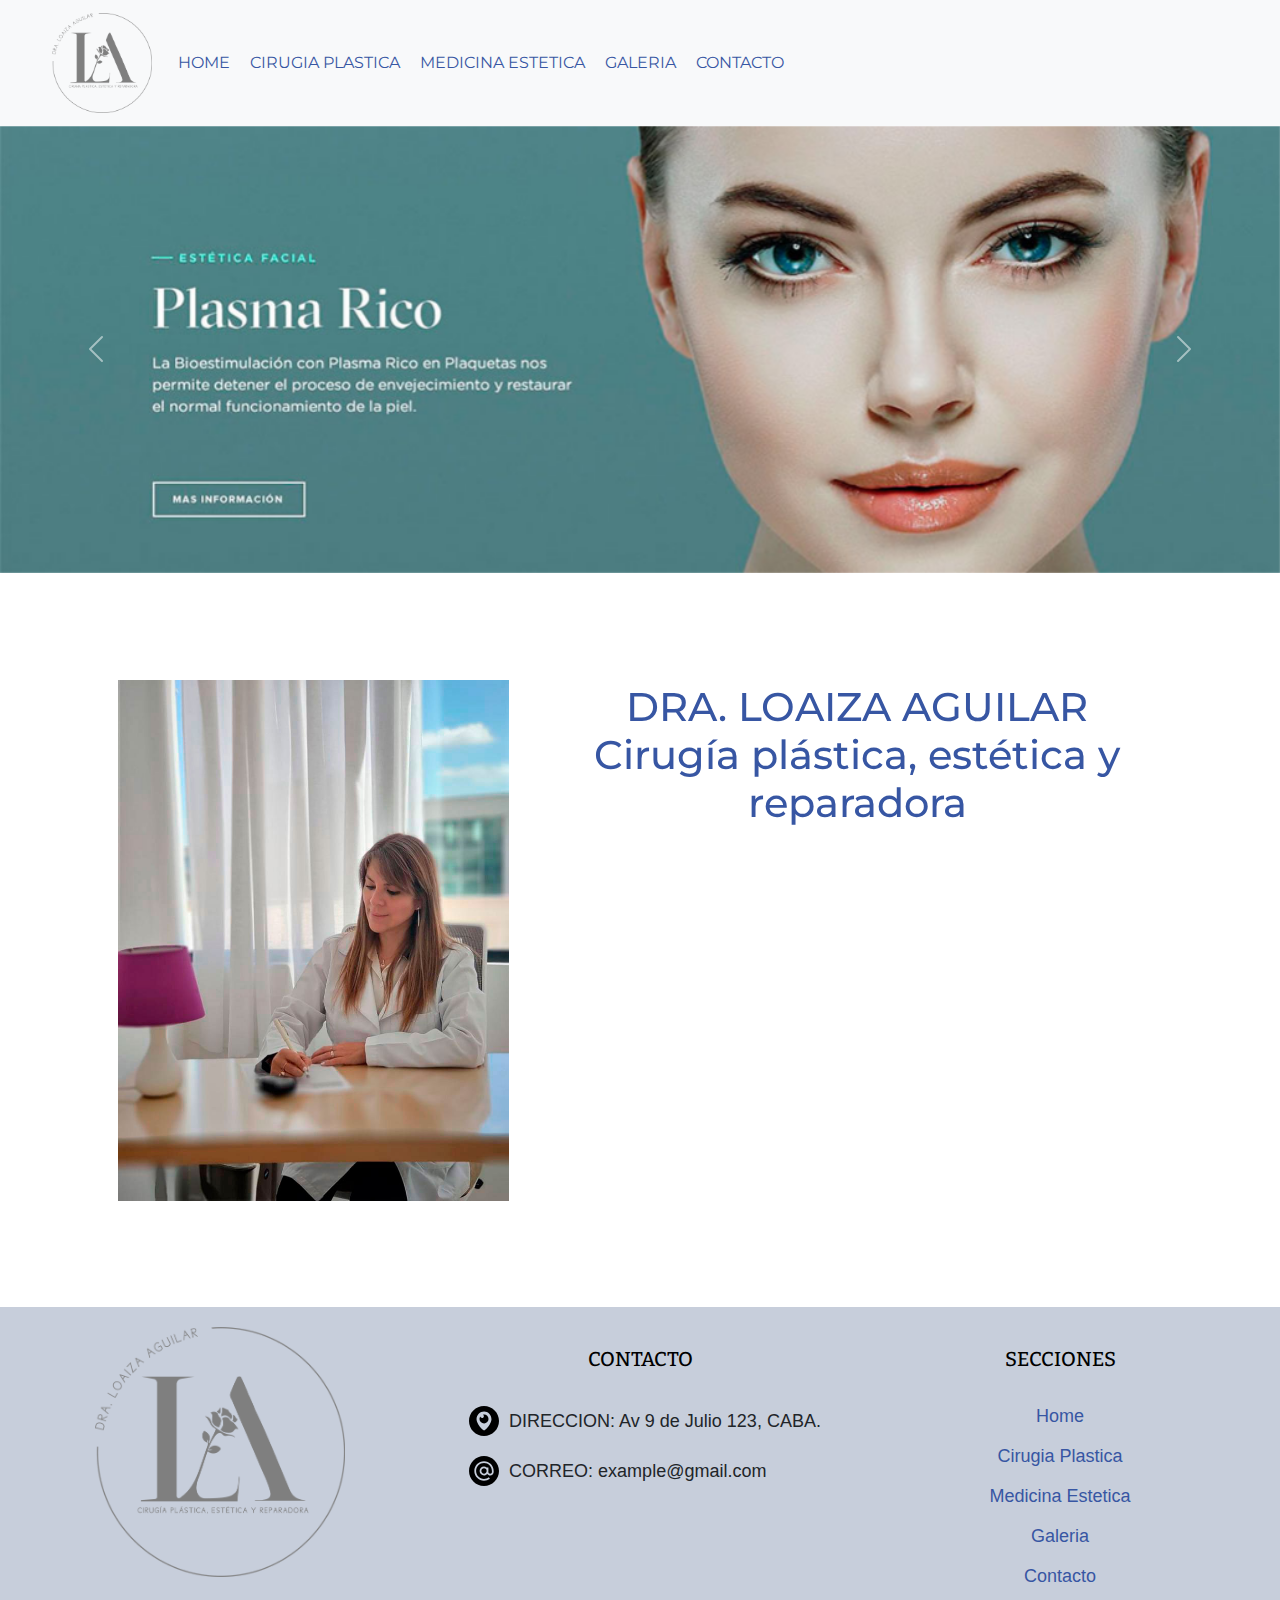
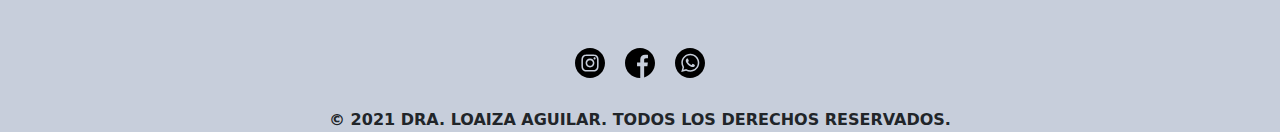
<file: index.html>
<!DOCTYPE html>
<html lang="en">

<head>
	<!-- META TAGS -->
	<meta charset="UTF-8">
	<meta name="viewport" content="width=device-width, initial-scale=1.0">
	<title>LA cirugia plastica y medicina estética</title>
	<meta name="description"
		content="Dra Loaiza Aguilar, Cirujana Plástica, estética y reconstructiva certificada. Av 9 de Julio 123, CABA. Solicita tu turno llamando al 4855-8585">
	<meta name="keywords"
		content="Dra Loaiza Aguilar, cirugia plastica, medicina estética, hospital Eva Peron, Universidad Abierta Interamericana, Implantes mamarios,
	ginecomastia, rinoplastia, bichectomia, auriculoplastia, dermolipectomia, blefaroplastia, rinomodelacion, acido hialuronico, rellenos, toxina botulinica, lipoaspiracion,
	mesoterapia, peeling, relleno de labios, plasma rico en plaquetas, Fosfatidilcolina, hilos tensores, escleroterapia, perfilado mandibular">
	<meta name="author" content="Lucila Fortunato">

	<!-- LINKS FUENTES -->
	<link rel="preconnect" href="https://fonts.gstatic.com">
	<link rel="preconnect" href="https://fonts.gstatic.com">
	<link rel="preconnect" href="https://fonts.gstatic.com">
	<link href="https://fonts.googleapis.com/css2?family=Montserrat:wght@300;500&display=swap" rel="stylesheet">
	<link
		href="https://fonts.googleapis.com/css2?family=Bitter:ital,wght@0,100;0,300;0,400;0,600;1,500&family=Work+Sans:ital,wght@0,100;0,600;1,100&display=swap"
		rel="stylesheet">
	<link href="https://fonts.googleapis.com/css2?family=Work+Sans:ital,wght@0,100;0,600;1,100&display=swap"
		rel="stylesheet">

	<!-- CSS-->
	<link href="css/bootstrap.min.css" rel="stylesheet">
	<link href="https://unpkg.com/aos@2.3.1/dist/aos.css" rel="stylesheet">
	<link rel="stylesheet" href="css/main.css">
	<link rel="shortcut icon" href="img/logocolor.png" type="image/x-icon">
</head>

<body id="index">

	<!-- Encabezado -->

	<header>

		<nav class="navbar navbar-expand-lg navbar-light bg-light">
			<div class="container-fluid">
				<a class="navbar-brand" href="index.html"> <img src="img/logobyn.png"
						alt="Loaiza Aguilar Cirugia Plastica" width="100px"></a>
				<button class="navbar-toggler" type="button" data-bs-toggle="collapse"
					data-bs-target="#navbarSupportedContent" aria-controls="navbarSupportedContent"
					aria-expanded="false" aria-label="Toggle navigation">
					<span class="navbar-toggler-icon"></span>
				</button>
				<div class="collapse navbar-collapse" id="navbarSupportedContent">
					<ul class="navbar-nav me-auto mb-2 mb-lg-0">
						<li class="nav-item">
							<a href="index.html">Home</a>
						</li>
						<li>
							<a href="html/cirugia_plastica.html" id="navbarDropdown">Cirugia Plastica</a>
						</li>
						<li>
							<a href="html/medicina_estetica.html">Medicina Estetica</a>
						</li>
						<li class="nav-item">
							<a href="html/galeria.html">Galeria</a>
						</li>
						<li class="nav-item">
							<a href="html/contacto.html">Contacto</a>
						</li>
					</ul>
				</div>
			</div>

		</nav>

	</header>

	<!-- Contenido principal -->

	<main class="mainIndex">

		<!-- EMPIEZA CAROUSEL -->
		<section class="carousel" id="carouselMobile">
			<div id="carouselExampleIndicators" class="carousel slide" data-bs-ride="carousel">
				<div class="carousel-indicators">
					<button type="button" data-bs-target="#carouselExampleIndicators" data-bs-slide-to="0"
						class="active" aria-current="true" aria-label="Slide 1"></button>
					<button type="button" data-bs-target="#carouselExampleIndicators" data-bs-slide-to="1"
						aria-label="Slide 2"></button>
					<button type="button" data-bs-target="#carouselExampleIndicators" data-bs-slide-to="2"
						aria-label="Slide 3"></button>
				</div>
				<div class="carousel-inner">
					<div class="carousel-item active">
						<img src="img/carousel1.jpg" class="d-block w-100" alt="Venus freeze Loaiza Aguilar">
					</div>
					<div class="carousel-item">
						<img src="img/carousel2.jpg" class="d-block w-100" alt="Plasma rico Loaiza Aguilar">
					</div>
					<div class="carousel-item">
						<img src="img/carousel3.jpg" class="d-block w-100" alt="Soprano ice loaiza Aguilar">
					</div>
				</div>
				<button class="carousel-control-prev" type="button" data-bs-target="#carouselExampleIndicators"
					data-bs-slide="prev">
					<span class="carousel-control-prev-icon" aria-hidden="true"></span>
					<span class="visually-hidden">Previous</span>
				</button>
				<button class="carousel-control-next" type="button" data-bs-target="#carouselExampleIndicators"
					data-bs-slide="next">
					<span class="carousel-control-next-icon" aria-hidden="true"></span>
					<span class="visually-hidden">Next</span>
				</button>
			</div>
		</section>

		<section class="carousel" id="carouselDesktop">
			<div id="carouselExampleIndicators" class="carousel slide" data-bs-ride="carousel">
				<div id="carouselExampleFade" class="carousel slide carousel-fade" data-bs-ride="carousel">
					<div class="carousel-inner">
					  <div class="carousel-item active">
						<img src="img/bannerPlasma2.jpg" class="d-block w-100" alt="...">
					  </div>
					  <div class="carousel-item">
						<img src="img/bannerVenusFreeze2.jpg" class="d-block w-100" alt="...">
					  </div>
					  <div class="carousel-item">
						<img src="img/bannerSopranoIce2.jpg" class="d-block w-100" alt="...">
					  </div>
					</div>
					<button class="carousel-control-prev" type="button" data-bs-target="#carouselExampleFade" data-bs-slide="prev">
					  <span class="carousel-control-prev-icon" aria-hidden="true"></span>
					  <span class="visually-hidden">Previous</span>
					</button>
					<button class="carousel-control-next" type="button" data-bs-target="#carouselExampleFade" data-bs-slide="next">
					  <span class="carousel-control-next-icon" aria-hidden="true"></span>
					  <span class="visually-hidden">Next</span>
					</button>
				  </div>
		</section>
		<!-- TERMINA CAROUSEL -->

		<section class="gridBoxServ2">
			<img src="img/draLoaizaAguilar.jpg" alt="Dra. Loaiza Aguilar" data-aos="zoom-in" data-aos-duration="700"
				class="imgShadow">
			<h1 data-aos="fade-right" data-aos-duration="700">DRA. LOAIZA AGUILAR<br>Cirugía plástica, estética y
				reparadora
			</h1>
			<p data-aos="zoom-in-right" data-aos-duration="700">Te voy a contar un poco sobre mi...
				Soy Médica Cirujana General formada en el Hospital De Emergencias Clemente Alvarez (ECA) de la
				Universidad Nacional de Rosario (UNR), Santa Fe, Argentina.
				Luego emigré a la ciudad de Buenos Aires y me formé como especialista en Cirugía Plástica, Estética
				y Reparadora en el Hospital Intersonal de Agudos Eva Perón (ex “Castex”)
				Tengo formación en medicina estética y Láser en la Asociación Médica Argentina (AMA)
				También me he formado en Medicina Estética en la Universidad Abierta Interamericana (UAI)
				Antes que nada quisiera agradecerle a mi mentor Dr Lanza Héctor quien me brindó todos los
				conocimientos y aptitudes que actualmente me permiten ejercer esta profesión que amo, y quien me
				inspira a seguirme actualizando día a día en la especialidad.
			</p>
		</section>
	</main>

	<footer>
		<div class="footer__container">

			<div class="logoFooter">
				<img src="img/logobyn.png" alt="Loaiza Aguilar cirugia plastica y reparadora">
			</div>

			<div class="footer__container__contacto">
				<h4>CONTACTO</h4>
				<ul>
					<li>
						<a href="https://www.google.com.ar/maps/" target="_blank">
							<img class="periscopio-icon" src="img/periscopio.svg"
								alt="Mapa para llegar al consultorio de la Dra. Loaiza">
						</a>
						DIRECCION: Av 9 de Julio 123, CABA.
					</li>
					<li>
						<a href="https://www.gmail.com/" target="_blank">
							<img class="arroba-icon" src="img/arroba.svg"
								alt="Mail para contactarse con la Dra. Loaiza">
						</a>
						CORREO: example@gmail.com
					</li>

				</ul>

			</div>

			<div class="footer__container__secciones">

				<h4>SECCIONES</h4>
				<ul>
					<li><a href="index.html">Home</a></li>
					<li><a href="html/cirugia_plastica.html">Cirugia Plastica</a></li>
					<li><a href="html/medicina_estetica.html">Medicina Estetica</a></li>
					<li><a href="html/galeria.html">Galeria</a></li>
					<li><a href="html/contacto.html">Contacto</a></li>
				</ul>

			</div>
		</div>
		<div class="footer__container__redes">
			<ul>
				<li>
					<a href="https://www.instagram.com/dra.loaizaaguilar/" target="_blank">
						<img class="instagram-icon" src="img/instagram.svg" alt="Instagram Loaiza Aguilar">
					</a>
				</li>
				<li>
					<a href="http://facebook.com" target="_blank">
						<img class="facebook-icon" src="img/facebook.svg" alt="Facebook Loaiza Aguilar">
					</a>
				</li>
				<li>
					<a href="https://web.whatsapp.com/" target="_blank">
						<img class="whatsapp-icon" src="img/whatsapp.svg" alt="Whatsapp Loaiza Aguilar">
					</a>
				</li>
			</ul>
		</div>
		<div class="copyright">
			<strong>© 2021 DRA. LOAIZA AGUILAR. TODOS LOS DERECHOS RESERVADOS. </strong>
		</div>

	</footer>
	<script src="https://unpkg.com/aos@2.3.1/dist/aos.js"></script>
	<script>
		AOS.init();
	</script>
	<script src="js/bootstrap.bundle.min.js"></script>

</body>

</html>
</file>
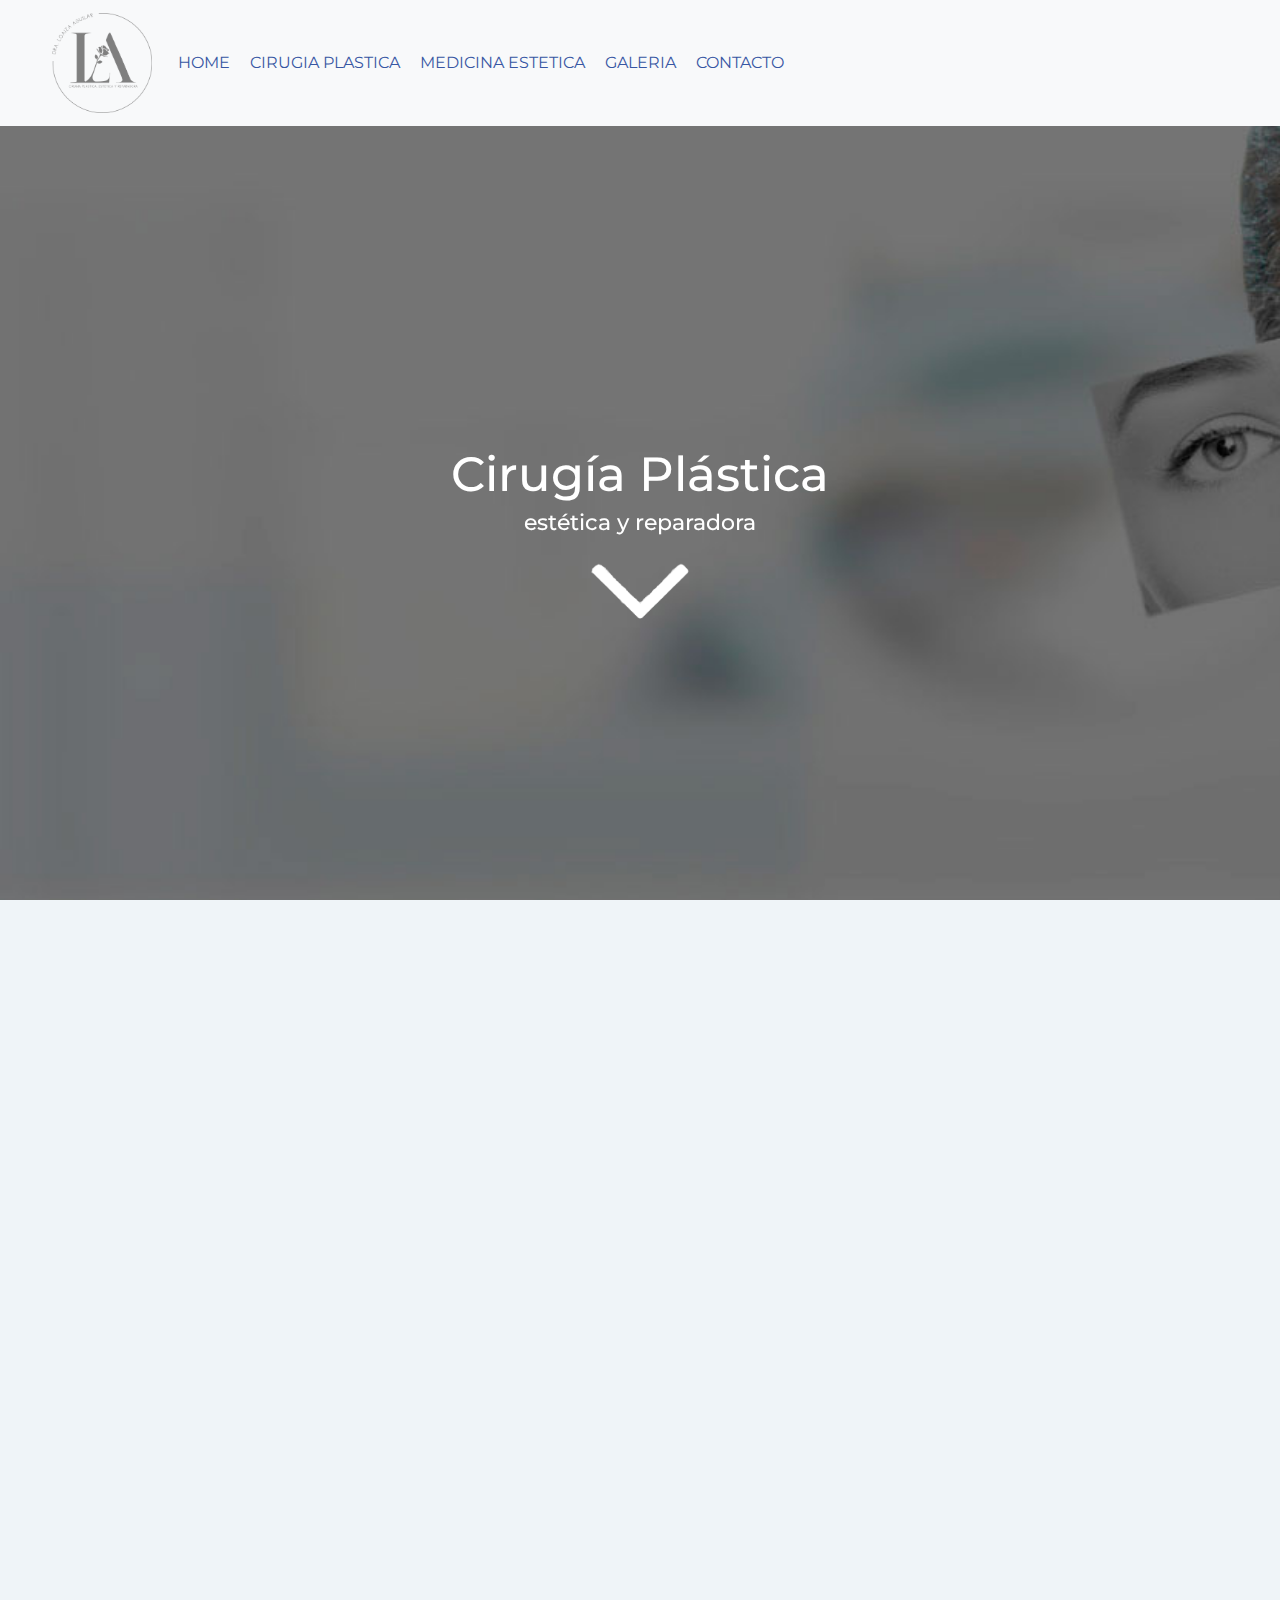
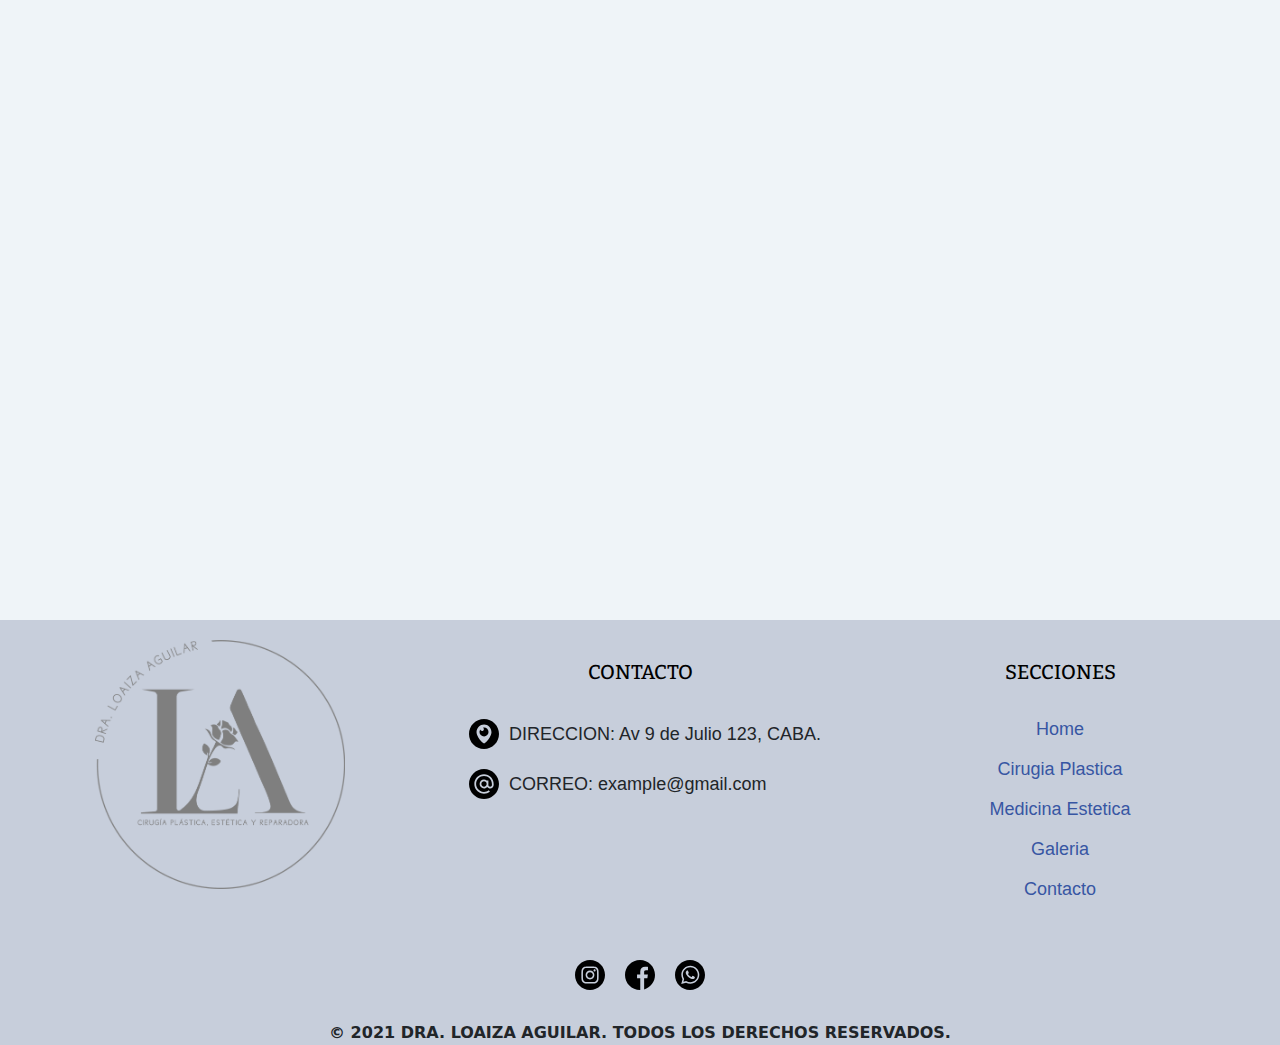
<file: html/cirugia_plastica.html>
<!DOCTYPE html>
<html lang="en">

<head>
	<!-- META TAGS -->
	<meta charset="UTF-8">
	<meta name="viewport" content="width=device-width, initial-scale=1.0">
	<title>LA cirugia plastica y medicina estética</title>
	<meta name="description"
		content="Dra Loaiza Aguilar, Cirujana Plástica, estética y reconstructiva certificada. Av 9 de Julio 123, CABA. Solicita tu turno llamando al 4855-8585">
	<meta name="keywords"
		content="Dra Loaiza Aguilar, cirugia plastica, medicina estética, hospital Eva Peron, Universidad Abierta Interamericana, Implantes mamarios,
		ginecomastia, rinoplastia, bichectomia, auriculoplastia, dermolipectomia, blefaroplastia, rinomodelacion, acido hialuronico, rellenos, toxina botulinica, lipoaspiracion,
		mesoterapia, peeling, relleno de labios, plasma rico en plaquetas, Fosfatidilcolina, hilos tensores, escleroterapia, perfilado mandibular">
	<meta name="author" content="Lucila Fortunato">

	<!-- LINKS FUENTES -->
	<link rel="preconnect" href="https://fonts.gstatic.com">
	<link href="https://fonts.googleapis.com/css2?family=Montserrat:wght@300;500&display=swap" rel="stylesheet">
	<link
		href="https://fonts.googleapis.com/css2?family=Bitter:ital,wght@0,100;0,300;0,400;0,600;1,500&family=Work+Sans:ital,wght@0,100;0,600;1,100&display=swap"
		rel="stylesheet">
	<link href="https://fonts.googleapis.com/css2?family=Work+Sans:ital,wght@0,100;0,600;1,100&display=swap"
		rel="stylesheet">

	<!-- CSS-->
	<link href="../css/bootstrap.min.css" rel="stylesheet">
	<link href="https://unpkg.com/aos@2.3.1/dist/aos.css" rel="stylesheet">
	<link rel="stylesheet" href="../css/main.css">
	<link rel="shortcut icon" href="../img/logocolor.png" type="image/x-icon">
</head>

<body id="serviciosBody">

	<!-- Encabezado -->

	<header>

		<nav class="navbar navbar-expand-lg navbar-light bg-light">
			<div class="container-fluid">
				<a class="navbar-brand" href="../index.html"> <img src="../img/logobyn.png"
						alt="Loaiza Aguilar Cirugia Plastica" width="100px"></a>
				<button class="navbar-toggler" type="button" data-bs-toggle="collapse"
					data-bs-target="#navbarSupportedContent" aria-controls="navbarSupportedContent"
					aria-expanded="false" aria-label="Toggle navigation">
					<span class="navbar-toggler-icon"></span>
				</button>
				<div class="collapse navbar-collapse" id="navbarSupportedContent">
					<ul class="navbar-nav me-auto mb-2 mb-lg-0">
						<li class="nav-item">
							<a href="../index.html">Home</a>
						</li>
						<li>
							<a href="cirugia_plastica.html" id="navbarDropdown">Cirugia Plastica</a>
						</li>
						<li>
							<a href="medicina_estetica.html">Medicina Estetica</a>
						</li>
						<li class="nav-item">
							<a href="galeria.html">Galeria</a>
						</li>
						<li class="nav-item">
							<a href="contacto.html">Contacto</a>
						</li>
					</ul>
				</div>
			</div>

		</nav>

	</header>



	<!-- MAIN CONTENT -->

	<main>
		<section class="servBg">
			<h1 data-aos="fade-right" data-aos-duration="700">Cirugía Plástica</h1>
			<h2 data-aos="fade-right" data-aos-duration="700">estética y reparadora</h2>
			<a href="#scroll-down" class="hvr-icon-sink" data-aos="fade-right" data-aos-duration="2000"><img
					src="../img/arrow-white1.png" alt="flecha apuntando hacia abajo" class="footerImg hvr-icon"></a>
		</section>

		<section class="gridBoxServ" id="scroll-down">
			<img src="../img/implantesMamarios2.jpg" data-aos="zoom-in" data-aos-duration="700"
				alt="Implantes Mamarios Doctora Loaiza Aguilar" class="imgShadow">
			<h3 data-aos="fade-right" data-aos-duration="700">Implantes Mamarios</h3>
			<p data-aos="zoom-in-right" data-aos-duration="700">Destinado al aumento mamario, mediante el uso de
				prótesis mamarias de gel de silicona altamente
				cohesivo. El plano de colocación puede ser detrás de la glándula mamaria o detrás del músculo
				pectoral mayor. El tamaño de las prótesis es variable dependiendo del deseo de la paciente y
				sugerencia del cirujano.
			</p>
		</section>


		<section class="gridBoxServ2">
			<img src="../img/labioplastia.jpg" alt="Labioplastia Doctora Loaiza Aguilar" data-aos="zoom-in"
				data-aos-duration="700" class="imgShadow">
			<h3 data-aos="fade-right" data-aos-duration="700">Labioplastía</h3>
			<p data-aos="zoom-in-right" data-aos-duration="700">Remodelación de los labios vulvares menores. El
				alargamiento de los mismos puede aparecer en la
				infancia, pero a menudo se adquiere en la adolescencia, postparto, o post infección. Puede
				molestar al paciente debido a causas estéticas o funcionales (al utilizar determinada vestimenta
				o realizar algún deporte; incluso al mantener relaciones). El procedimiento consiste en el
				acortamiento vulvar, combinando en algunos casos los rellenos de los mismos para adquirir el
				aspecto vital de la juventud. El procedimiento puede asociarse a la corrección estética del
				Monte de Venus, mediante la disminución de su tamaño; y estrechamiento vaginal.
			</p>
		</section>


		<section class="gridBoxServ">
			<img src="../img/auriculoplastia.jpg" alt="Auriculoplastia Doctora Loaiza Aguilar" data-aos="zoom-in"
				data-aos-duration="700" class="imgShadow">
			<h3 data-aos="fade-right" data-aos-duration="700">Auriculoplastía</h3>
			<p data-aos="zoom-in-right" data-aos-duration="700">A veces, una simple traducción no es suficiente. Hay
				algunos documentos que requieren una combinación de competencias lingüísticas y el maravilloso toque de
				la creatividad. Traducir una página web no es lo mismo que traducir un contrato. Traducir copy para las
				redes sociales no es lo mismo que traducir una presentación corporativa. Puedo ayudarte a expresar tus
				ideas y tu visión en otro idioma, optimizando tu contenido según la cultura a la que va dirigido y
				asegurándome de que el mensaje sea tan efectivo en el idioma meta como lo es en el idioma original. </p>
		</section>


		<section class="gridBoxServ2">
			<img src="../img/bichectomia.jpg" alt="Bichectomia Doctora Loaiza Aguilar" data-aos="zoom-in"
				data-aos-duration="700" class="imgShadow">
			<h3 data-aos="fade-right" data-aos-duration="700">Bichectomía</h3>
			<p data-aos="zoom-in-right" data-aos-duration="700">Perfilar el óvalo facial con resultados permanentes ,
				debido a que la grasa eliminada no se
				vuelve a reproducir.
				La bichectomía, es una técnica mínimamente invasiva ,en la cual se extraen las bolsas de Bichat,
				es decir, los cúmulos de grasa de las mejillas.
				No deja cicatrices ya que se hace desde el interior de la boca
			</p>
		</section>


		<section class="gridBoxServ">
			<img src="../img/rinoplastia.jpg" alt="Rinoplastia Doctora Loaiza Aguilar" data-aos="zoom-in"
				data-aos-duration="700" class="imgShadow">
			<h3 data-aos="fade-right" data-aos-duration="700">Rinoplastía</h3>
			<p data-aos="zoom-in-right" data-aos-duration="700">Tratamiento de las deformidades nasales, recobrando la
				armonía facial perdida. El tratamiento
				puede incluir según corresponda: refinamiento de la punta nasal, aumento o disminución de su
				proyección, elevación de la punta, quitar el exceso de dorso, corrección de orificios nasales
				grandes, eliminación de desvíos, tratamiento del tabique nasal y de obstrucciones respiratorias
				nasales, etc.). El procedimiento se puede combinar con el uso de prótesis de mentón y/o pómulos
				si fuese necesario. </p>
		</section>

		<section class="gridBoxServ2">
			<img src="../img/dermolipectomia.jpg" alt="Dermolipectomia Doctora Loaiza Aguilar" data-aos="zoom-in"
				data-aos-duration="700" class="imgShadow">
			<h3 data-aos="fade-right" data-aos-duration="700">Dermolipectomía</h3>
			<p data-aos="zoom-in-right" data-aos-duration="700">Corrección del exceso de piel y tejido adiposo (grasa),
				logrando un aspecto estético de la zona
				tratada. En algunos casos se combina el procedimiento con lipoaspiración para marcar la cintura
				y quitar el exceso de grasa abdominal. La tensión de la pared abdominal se logra mediante la
				plástica de los músculos del abdomen. Idealmente indicado en pacientes con flacidez abdominal
				y/o presencia de estrías y/o cicatrices.
			</p>
		</section>


		<section class="gridBoxServ">
			<img src="../img/lipoaspiracion.jpg" alt="Lipoaspiracion Doctora Loaiza Aguilar" data-aos="zoom-in"
				data-aos-duration="700" class="imgShadow">
			<h3 data-aos="fade-right" data-aos-duration="700">Lipoaspiración</h3>
			<p data-aos="zoom-in-right" data-aos-duration="700">Eliminación de adiposidades localizadas en abdomen,
				flancos (cintura), trocánteres (pantalón de
				montar), cara interna-externa de muslos, rodillas, cara interna de brazos, papada, mamas
				masculinas, etc.. El procedimiento se puede realizar mediante lipoaspiración convencional,
				ultrasónica o láser.</p>
		</section>

	</main>

	<footer>
		<div class="footer__container">

			<div class="logoFooter">
				<img src="../img/logobyn.png" alt="Loaiza Aguilar cirugia plastica y reparadora">
			</div>

			<div class="footer__container__contacto">
				<h4>CONTACTO</h4>
				<ul>
					<li>
						<a href="https://www.google.com.ar/maps/" target="_blank">
							<img class="periscopio-icon" src="../img/periscopio.svg"
								alt="Mapa para llegar al consultorio de la Dra. Loaiza">
						</a>
						DIRECCION: Av 9 de Julio 123, CABA.
					</li>
					<li>
						<a href="https://www.gmail.com/" target="_blank">
							<img class="arroba-icon" src="../img/arroba.svg"
								alt="Mail para contactarse con la Dra. Loaiza">
						</a>
						CORREO: example@gmail.com
					</li>

				</ul>

			</div>

			<div class="footer__container__secciones">

				<h4>SECCIONES</h4>
				<ul>
					<li><a href="../index.html">Home</a></li>
					<li><a href="cirugia_plastica.html">Cirugia Plastica</a></li>
					<li><a href="medicina_estetica.html">Medicina Estetica</a></li>
					<li><a href="galeria.html">Galeria</a></li>
					<li><a href="contacto.html">Contacto</a></li>
				</ul>

			</div>
		</div>
		<div class="footer__container__redes">
			<ul>
				<li>
					<a href="https://www.instagram.com/dra.loaizaaguilar/" target="_blank">
						<img class="instagram-icon" src="../img/instagram.svg" alt="Instagram Loaiza Aguilar">
					</a>
				</li>
				<li>
					<a href="http://facebook.com" target="_blank">
						<img class="facebook-icon" src="../img/facebook.svg" alt="Facebook Loaiza Aguilar">
					</a>
				</li>
				<li>
					<a href="https://web.whatsapp.com/" target="_blank">
						<img class="whatsapp-icon" src="../img/whatsapp.svg" alt="Whatsapp Loaiza Aguilar">
					</a>
				</li>
			</ul>
		</div>
		<div class="copyright">
			<strong>© 2021 DRA. LOAIZA AGUILAR. TODOS LOS DERECHOS RESERVADOS. </strong>
		</div>

	</footer>
	<!-- Inicio Scripts animaciones -->
	<script src="https://unpkg.com/aos@2.3.1/dist/aos.js"></script>
	<script>
		AOS.init();
	</script>
	<!-- Fin de animaciones -->
	<script src="../js/bootstrap.bundle.min.js"></script>
</body>

</html>
</file>
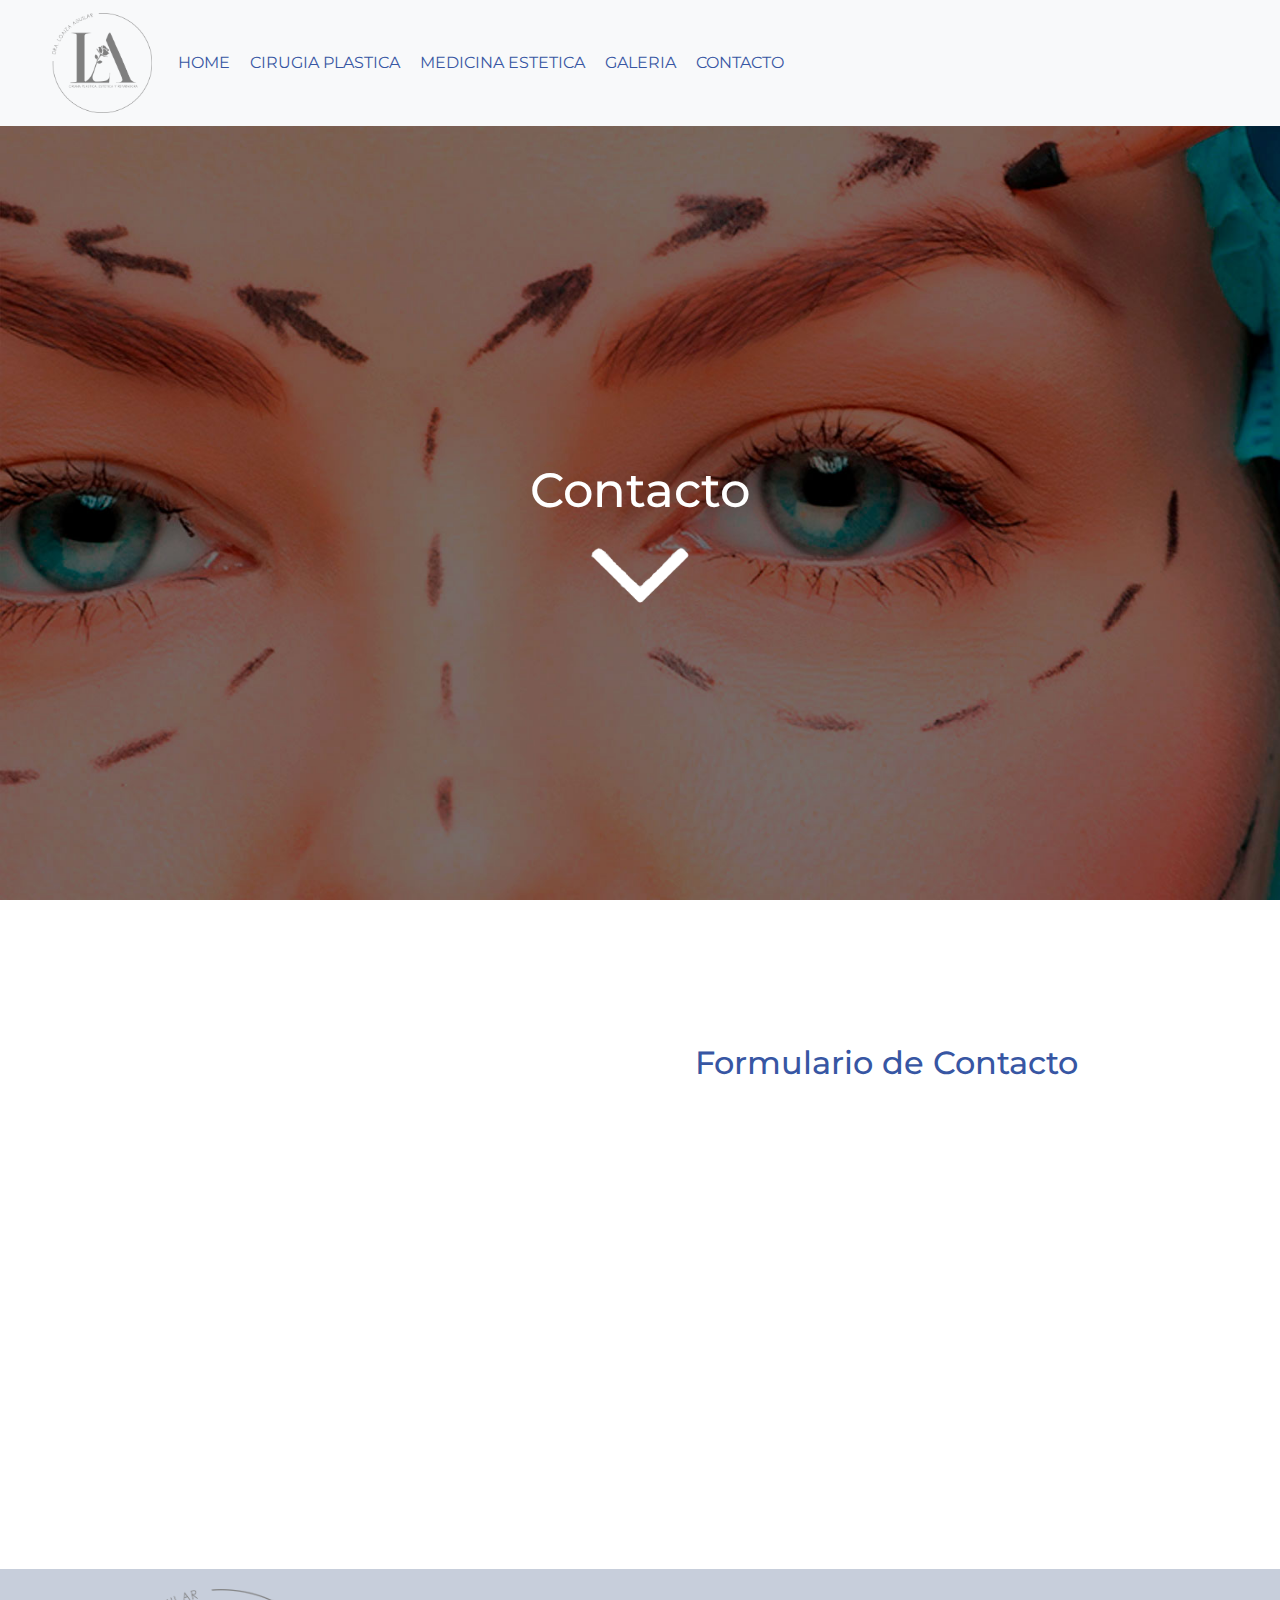
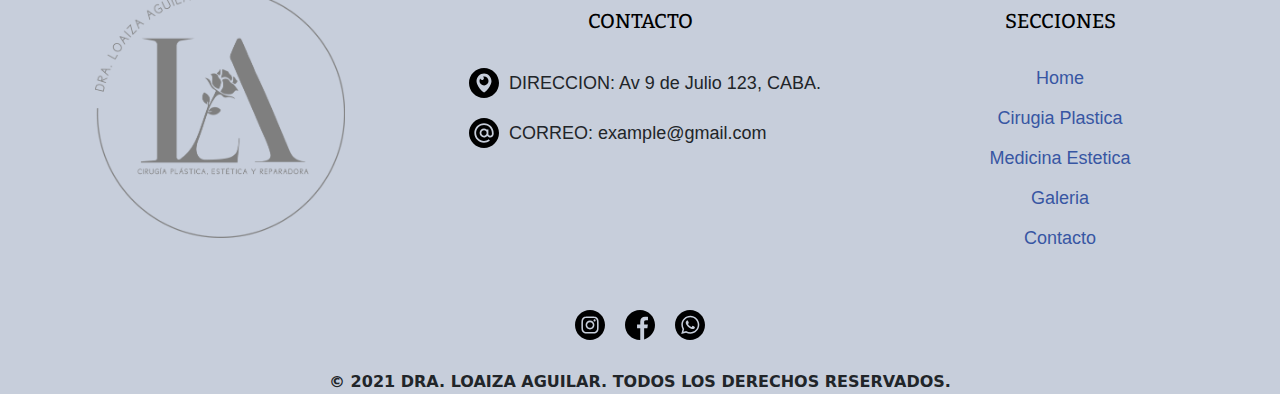
<file: html/contacto.html>
<!DOCTYPE html>
<html lang="en">

<head>
	<!-- META TAGS -->
	<meta charset="UTF-8">
	<meta name="viewport" content="width=device-width, initial-scale=1.0">
	<title>LA cirugia plastica y medicina estética</title>
	<meta name="description"
		content="Dra Loaiza Aguilar, Cirujana Plástica, estética y reconstructiva certificada. Av 9 de Julio 123, CABA. Solicita tu turno llamando al 4855-8585">
	<meta name="keywords"
		content="Dra Loaiza Aguilar, cirugia plastica, medicina estética, hospital Eva Peron, Universidad Abierta Interamericana, Implantes mamarios,
		ginecomastia, rinoplastia, bichectomia, auriculoplastia, dermolipectomia, blefaroplastia, rinomodelacion, acido hialuronico, rellenos, toxina botulinica, lipoaspiracion,
		mesoterapia, peeling, relleno de labios, plasma rico en plaquetas, Fosfatidilcolina, hilos tensores, escleroterapia, perfilado mandibular">
	<meta name="author" content="Lucila Fortunato">

	<!-- LINKS FUENTES -->
	<link rel="preconnect" href="https://fonts.gstatic.com">
	<link rel="preconnect" href="https://fonts.gstatic.com">
	<link rel="preconnect" href="https://fonts.gstatic.com">
	<link href="https://fonts.googleapis.com/css2?family=Montserrat:wght@300;500&display=swap" rel="stylesheet">
	<link
		href="https://fonts.googleapis.com/css2?family=Bitter:ital,wght@0,100;0,300;0,400;0,600;1,500&family=Work+Sans:ital,wght@0,100;0,600;1,100&display=swap"
		rel="stylesheet">
	<link href="https://fonts.googleapis.com/css2?family=Work+Sans:ital,wght@0,100;0,600;1,100&display=swap"
		rel="stylesheet">

	<!-- CSS-->
	<link href="../css/bootstrap.min.css" rel="stylesheet">
	<link href="https://unpkg.com/aos@2.3.1/dist/aos.css" rel="stylesheet">
	<link rel="stylesheet" href="../css/main.css">
	<link rel="shortcut icon" href="../img/logocolor.png" type="image/x-icon">
</head>

<body id="bodyContacto">

	<!-- Encabezado -->

	<header>

		<nav class="navbar navbar-expand-lg navbar-light bg-light">
			<div class="container-fluid">
				<a class="navbar-brand" href="../index.html"> <img src="../img/logobyn.png"
						alt="Loaiza Aguilar Cirugia Plastica" width="100px"></a>
				<button class="navbar-toggler" type="button" data-bs-toggle="collapse"
					data-bs-target="#navbarSupportedContent" aria-controls="navbarSupportedContent"
					aria-expanded="false" aria-label="Toggle navigation">
					<span class="navbar-toggler-icon"></span>
				</button>
				<div class="collapse navbar-collapse" id="navbarSupportedContent">
					<ul class="navbar-nav me-auto mb-2 mb-lg-0">
						<li class="nav-item">
							<a href="../index.html">Home</a>
						</li>
						<li>
							<a href="cirugia_plastica.html" id="navbarDropdown">Cirugia Plastica</a>
						</li>
						<li>
							<a href="medicina_estetica.html">Medicina Estetica</a>
						</li>
						<li class="nav-item">
							<a href="galeria.html">Galeria</a>
						</li>
						<li class="nav-item">
							<a href="contacto.html">Contacto</a>
						</li>
					</ul>
				</div>
			</div>

		</nav>

	</header>

	<!-- MAIN CONTENT -->
	<main class="mainContacto">
		<section class="contBg">
			<h1 class="title2Size" data-aos="fade-right" data-aos-duration="500">Contacto</h1>
			<a href="#scroll-down" class="hvr-icon-sink" data-aos="fade-right" data-aos-duration="2000"><img
					src="../img/arrow-white1.png" alt="flecha apuntando hacia abajo" class="footerImg hvr-icon"></a>
		</section>

		<section class="container-fluid" id="scroll-down">
			<div class="row h-100 bgCont px-5 p py-5">
				<div class="col-lg-5 maps">
					<iframe
						src="https://www.google.com/maps/embed?pb=!1m18!1m12!1m3!1d3284.016887889526!2d-58.38375908513086!3d-34.603734465005225!2m3!1f0!2f0!3f0!3m2!1i1024!2i768!4f13.1!3m3!1m2!1s0x4aa9f0a6da5edb%3A0x11bead4e234e558b!2sObelisco!5e0!3m2!1ses!2sar!4v1622155702520!5m2!1ses!2sar"
						width="400" height="250" style="border:0;" allowfullscreen="" loading="lazy">
					</iframe>
				</div>

				<div class="col-lg-7">
					<h2 class="contPadding">Formulario de Contacto</h2>
					<form action="mailto:lucilamfortunato@gmail.com.com" method="POST" enctype=”multipart/form-data”
						name=”EmailTestForm”>
						<div class="form-row">
							<div class="col pb-3" data-aos="zoom-in" data-aos-delay="200" data-aos-duration="700">
								<label for="nombre">Nombre</label>
								<input type="text" class="form-control" placeholder="Nombre" id="nombre">
							</div>

							<div class="col pb-3" data-aos="zoom-in" data-aos-delay="400" data-aos-duration="700">
								<label for="apellido">Apellido</label>
								<input type="text" class="form-control" placeholder="Apellido" id="apellido">
							</div>
						</div>

						<div class="form-group pb-3" data-aos="zoom-in" data-aos-delay="600" data-aos-duration="700">
							<label for="exampleFormControlInput1">Email</label>
							<input type="email" class="form-control" id="exampleFormControlInput1"
								placeholder="name@example.com">
						</div>

						<div class="form-group pb-3" data-aos="zoom-in" data-aos-delay="800" data-aos-duration="700">
							<label for="exampleFormControlTextarea1">Escriba aqui su consulta</label>
							<textarea class="form-control" id="exampleFormControlTextarea1" rows="2"></textarea>
						</div>

						<button type="submit" class="btn btn-primary" data-aos="zoom-in" data-aos-delay="1500"
							data-aos-duration="700">Enviar</button>
					</form>
				</div>
			</div>
		</section>
	</main>

	<!-- FOOTER -->

	<footer>
		<div class="footer__container">

			<div class="logoFooter">
				<img src="../img/logobyn.png" alt="Loaiza Aguilar cirugia plastica y reparadora">
			</div>

			<div class="footer__container__contacto">
				<h4>CONTACTO</h4>
				<ul>
					<li>
						<a href="https://www.google.com.ar/maps/" target="_blank">
							<img class="periscopio-icon" src="../img/periscopio.svg"
								alt="Mapa para llegar al consultorio de la Dra. Loaiza">
						</a>
						DIRECCION: Av 9 de Julio 123, CABA.
					</li>
					<li>
						<a href="https://www.gmail.com/" target="_blank">
							<img class="arroba-icon" src="../img/arroba.svg"
								alt="Mail para contactarse con la Dra. Loaiza">
						</a>
						CORREO: example@gmail.com
					</li>

				</ul>

			</div>

			<div class="footer__container__secciones">

				<h4>SECCIONES</h4>
				<ul>
					<li><a href="../index.html">Home</a></li>
					<li><a href="cirugia_plastica.html">Cirugia Plastica</a></li>
					<li><a href="medicina_estetica.html">Medicina Estetica</a></li>
					<li><a href="galeria.html">Galeria</a></li>
					<li><a href="contacto.html">Contacto</a></li>
				</ul>

			</div>
		</div>
		<div class="footer__container__redes">
			<ul>
				<li>
					<a href="https://www.instagram.com/dra.loaizaaguilar/" target="_blank">
						<img class="instagram-icon" src="../img/instagram.svg" alt="Instagram Loaiza Aguilar">
					</a>
				</li>
				<li>
					<a href="http://facebook.com" target="_blank">
						<img class="facebook-icon" src="../img/facebook.svg" alt="Facebook Loaiza Aguilar">
					</a>
				</li>
				<li>
					<a href="https://web.whatsapp.com/" target="_blank">
						<img class="whatsapp-icon" src="../img/whatsapp.svg" alt="Whatsapp Loaiza Aguilar">
					</a>
				</li>
			</ul>
		</div>
		<div class="copyright">
			<strong>© 2021 DRA. LOAIZA AGUILAR. TODOS LOS DERECHOS RESERVADOS. </strong>
		</div>

	</footer>
	<script src="https://unpkg.com/aos@2.3.1/dist/aos.js"></script>
	<script>
		AOS.init();
	</script>
	<script src="../js/bootstrap.bundle.min.js"></script>
</body>

</html>
</file>
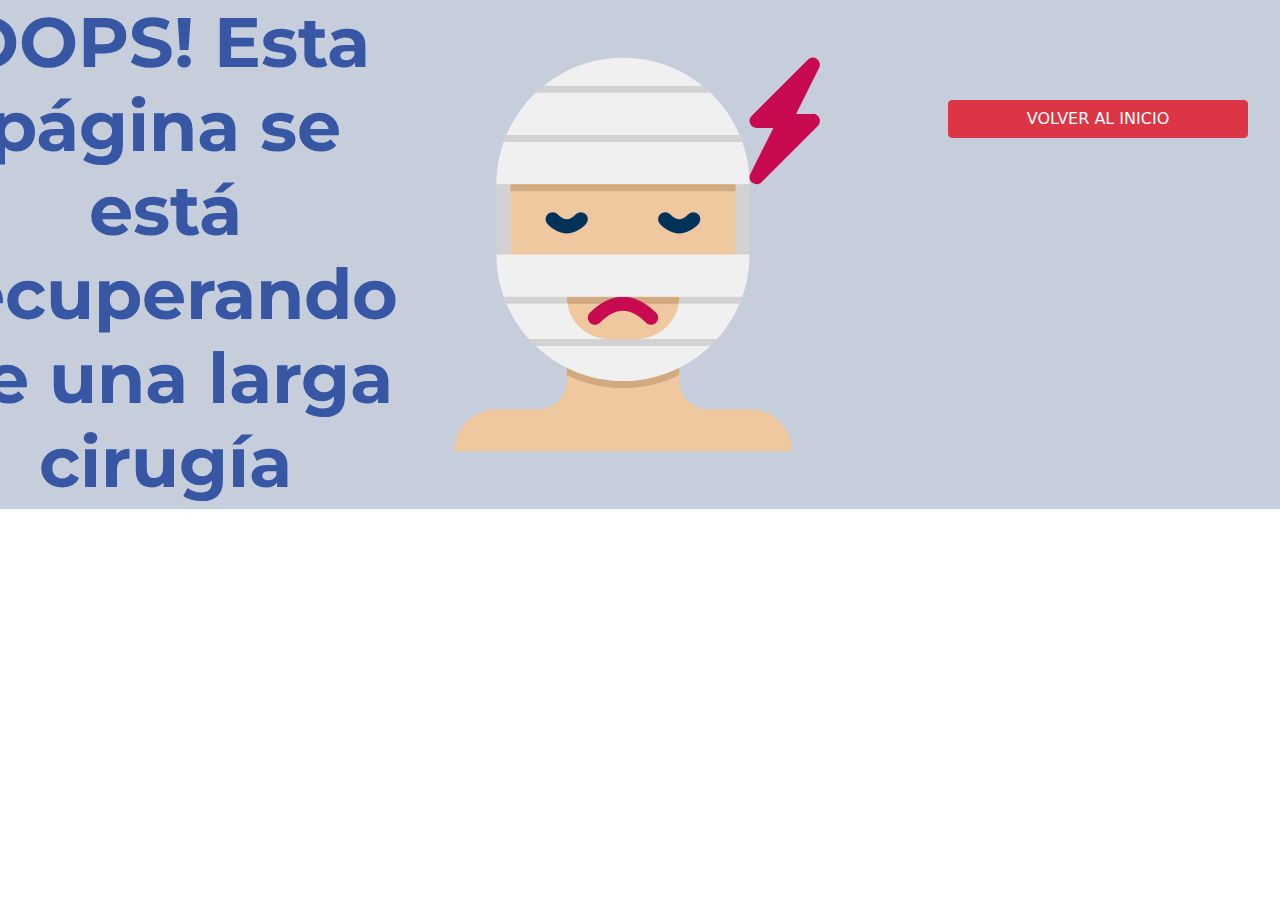
<file: html/error404.html>
<!DOCTYPE html>
<html lang="en">
    <head>
        <!-- META TAGS -->
        <meta charset="UTF-8">
        <meta name="viewport" content="width=device-width, initial-scale=1.0">
        <title>LA cirugia plastica y medicina estética</title>
        <meta name="description" content="Dra Loaiza Aguilar, Cirujana Plástica, estética y reconstructiva certificada. Av 9 de Julio 123, CABA. Solicita tu turno llamando al 4855-8585">
        <meta name="keywords" content="Dra Loaiza Aguilar, cirugia plastica, medicina estética, hospital Eva Peron, Universidad Abierta Interamericana, Implantes mamarios,
        ginecomastia, rinoplastia, bichectomia, auriculoplastia, dermolipectomia, blefaroplastia, rinomodelacion, acido hialuronico, rellenos, toxina botulinica, lipoaspiracion,
        mesoterapia, peeling, relleno de labios, plasma rico en plaquetas, Fosfatidilcolina, hilos tensores, escleroterapia, perfilado mandibular">
        <meta name="author" content="Lucila Fortunato">
    
        <!-- LINKS FUENTES -->
        <link rel="preconnect" href="https://fonts.gstatic.com">
        <link rel="preconnect" href="https://fonts.gstatic.com">
        <link rel="preconnect" href="https://fonts.gstatic.com">
        <link href="https://fonts.googleapis.com/css2?family=Montserrat:wght@300;500&display=swap" rel="stylesheet">
        <link
            href="https://fonts.googleapis.com/css2?family=Bitter:ital,wght@0,100;0,300;0,400;0,600;1,500&family=Work+Sans:ital,wght@0,100;0,600;1,100&display=swap"
            rel="stylesheet">
        <link href="https://fonts.googleapis.com/css2?family=Work+Sans:ital,wght@0,100;0,600;1,100&display=swap"
            rel="stylesheet">
    
            <!-- CSS-->
        <link href="../css/bootstrap.min.css" rel="stylesheet">
        <link rel="stylesheet" href="../css/main.css">
        <link rel="shortcut icon" href="../img/logocolor.png" type="image/x-icon">
    </head>
<body>
    <section class="error404">
    <h1>OOPS! Esta página se está recuperando de una larga cirugía</h1>
    <img src="../img/bandaged.svg" alt="Error 404 pagina no encontrada"> 
    <a href="../index.html">
        <button type="button" class="btn btn-danger">VOLVER AL INICIO</button>
    </a>
    </section>
</body>
</html>
</file>
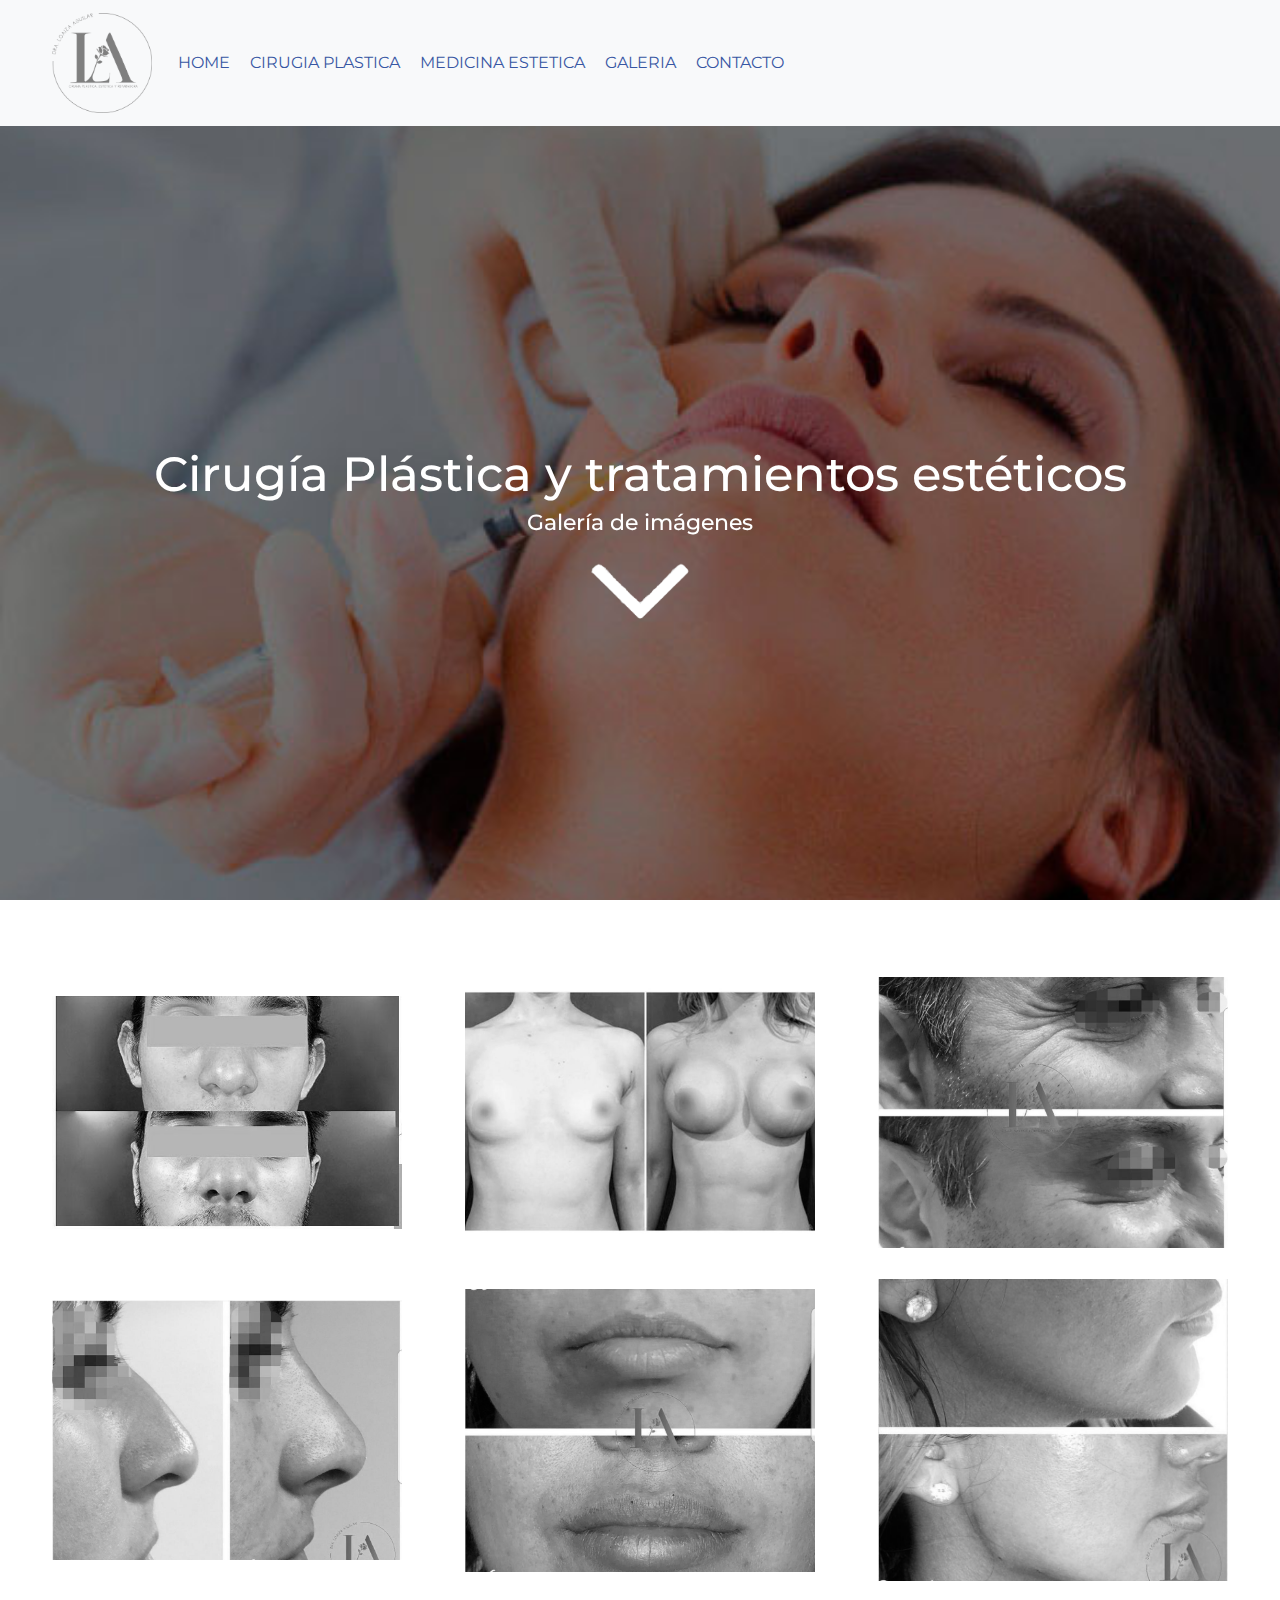
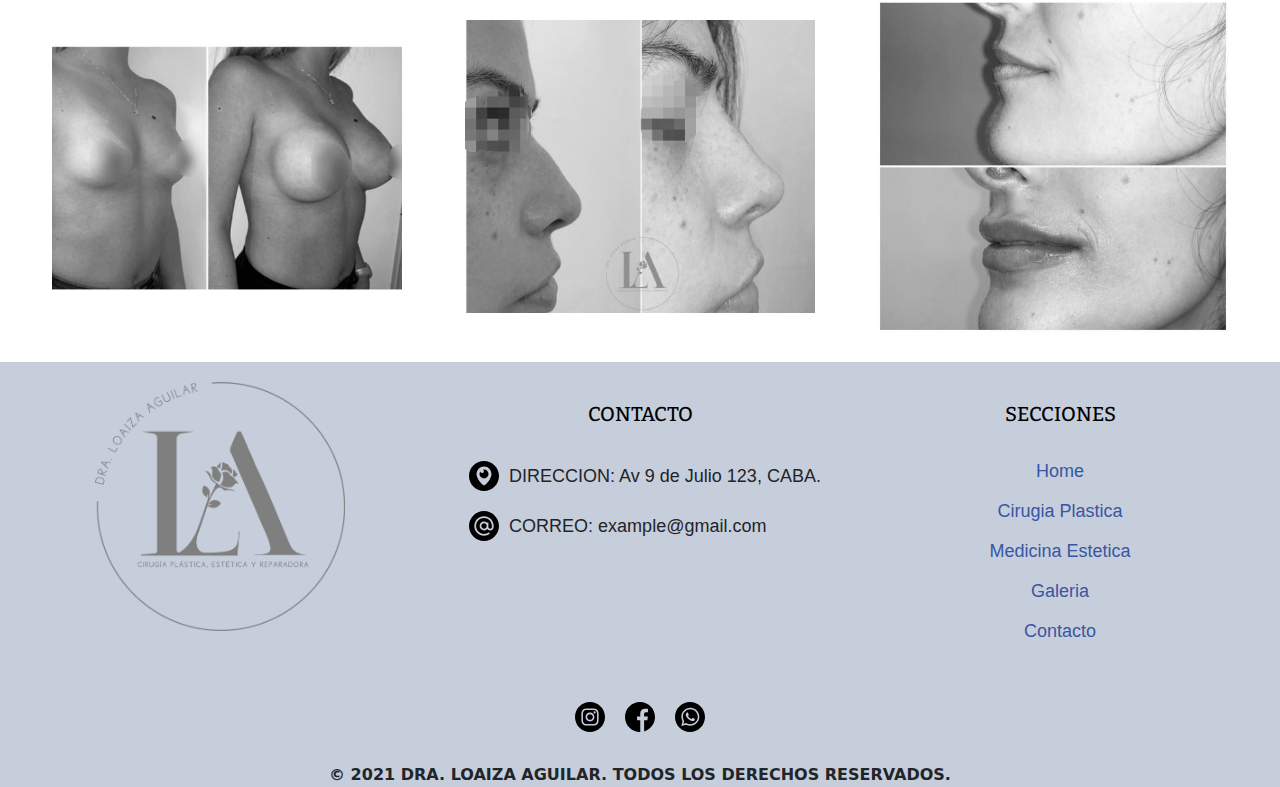
<file: html/galeria.html>
<!DOCTYPE html>
<html lang="en">

<head>
	<!-- META TAGS -->
	<meta charset="UTF-8">
	<meta name="viewport" content="width=device-width, initial-scale=1.0">
	<title>LA cirugia plastica y medicina estética</title>
	<meta name="description"
		content="Dra Loaiza Aguilar, Cirujana Plástica, estética y reconstructiva certificada. Av 9 de Julio 123, CABA. Solicita tu turno llamando al 4855-8585">
	<meta name="keywords"
		content="Dra Loaiza Aguilar, cirugia plastica, medicina estética, hospital Eva Peron, Universidad Abierta Interamericana, Implantes mamarios,
		ginecomastia, rinoplastia, bichectomia, auriculoplastia, dermolipectomia, blefaroplastia, rinomodelacion, acido hialuronico, rellenos, toxina botulinica, lipoaspiracion,
		mesoterapia, peeling, relleno de labios, plasma rico en plaquetas, Fosfatidilcolina, hilos tensores, escleroterapia, perfilado mandibular">
	<meta name="author" content="Lucila Fortunato">
	<meta property="og:title" content="Casa">
	<meta property="og:type" content="website">
	<meta name="theme-color" content="#478ac9">

	<!-- LINKS FUENTES -->
	<link rel="preconnect" href="https://fonts.gstatic.com">
	<link rel="preconnect" href="https://fonts.gstatic.com">
	<link rel="preconnect" href="https://fonts.gstatic.com">
	<link href="https://fonts.googleapis.com/css2?family=Montserrat:wght@300;500&display=swap" rel="stylesheet">
	<link
		href="https://fonts.googleapis.com/css2?family=Bitter:ital,wght@0,100;0,300;0,400;0,600;1,500&family=Work+Sans:ital,wght@0,100;0,600;1,100&display=swap"
		rel="stylesheet">
	<link href="https://fonts.googleapis.com/css2?family=Work+Sans:ital,wght@0,100;0,600;1,100&display=swap"
		rel="stylesheet">

	<!-- CSS-->
	<link href="../css/bootstrap.min.css" rel="stylesheet">
	<link href="https://unpkg.com/aos@2.3.1/dist/aos.css" rel="stylesheet">
	<link rel="stylesheet" href="../css/main.css">
	<link rel="shortcut icon" href="../img/logocolor.png" type="image/x-icon">

</head>

<!-- fresco lightbox -->
<script src="https://code.jquery.com/jquery-3.3.1.min.js"
	integrity="sha256-FgpCb/KJQlLNfOu91ta32o/NMZxltwRo8QtmkMRdAu8=" crossorigin="anonymous"></script>
<script type="text/javascript" src="../js/fresco.js"></script>
<link rel="stylesheet" type="text/css" href="../css/fresco.css" <body id="bodyGaleria">

<!-- Encabezado -->

<header>

	<nav class="navbar navbar-expand-lg navbar-light bg-light">
		<div class="container-fluid">
			<a class="navbar-brand" href="../index.html"> <img src="../img/logobyn.png"
					alt="Loaiza Aguilar Cirugia Plastica" width="100px"></a>
			<button class="navbar-toggler" type="button" data-bs-toggle="collapse"
				data-bs-target="#navbarSupportedContent" aria-controls="navbarSupportedContent" aria-expanded="false"
				aria-label="Toggle navigation">
				<span class="navbar-toggler-icon"></span>
			</button>
			<div class="collapse navbar-collapse" id="navbarSupportedContent">
				<ul class="navbar-nav me-auto mb-2 mb-lg-0">
					<li class="nav-item">
						<a href="../index.html">Home</a>
					</li>
					<li>
						<a href="cirugia_plastica.html" id="navbarDropdown">Cirugia Plastica</a>
					</li>
					<li>
						<a href="medicina_estetica.html">Medicina Estetica</a>
					</li>
					<li class="nav-item">
						<a href="galeria.html">Galeria</a>
					</li>
					<li class="nav-item">
						<a href="contacto.html">Contacto</a>
					</li>
				</ul>
			</div>
		</div>

	</nav>

</header>

<!-- MAIN CONTENT-->

<main>

	<section class="galeriaBg">
		<h1 data-aos="fade-right" data-aos-duration="700">Cirugía Plástica y tratamientos estéticos</h1>
		<h2 data-aos="fade-right" data-aos-duration="700">Galería de imágenes</h2>
		<a href="#scroll-down" class="hvr-icon-sink" data-aos="fade-right" data-aos-duration="2000"><img
				src="../img/arrow-white1.png" alt="flecha apuntando hacia abajo" class="footerImg hvr-icon"></a>
	</section>

	<!-- inicia foto I -->
	<section class="mainGaleria" id="scroll-down">

		<div>
			<a href="../img/auriculoplastiabaa.jpg" class="fresco" data-fresco-group="example"
				data-fresco-caption="Auriculoplastia antes y después">
				<img src="../img/auriculoplastiabaa.jpg" alt="Imagen de Auriculoplastia antes y después">
			</a>
		</div>
		<!-- cierra foto I -->

		<!-- inicia foto II -->
		<div>
			<a href="../img/implanteMamariosbaa.jpg" class="fresco" data-fresco-group="example"
				data-fresco-caption="Implantes mamarios antes y después">
				<img src="../img/implanteMamariosbaa.jpg" alt="Imagen de Implantes mamarios antes y después">
			</a>
		</div>
		<!-- cierra foto II -->

		<!-- inicia foto III -->
		<div>
			<a href="../img/botoxbaa.jpg" class="fresco" data-fresco-group="example"
				data-fresco-caption="Relleno de líneas de expresión con botox antes y después">
				<img src="../img/botoxbaa.jpg" alt="Imagen de aplicación de botox antes y después">
			</a>
		</div>
		<!-- cierra foto III -->

		<!-- inicia foto IV -->
		<div>
			<a href="../img/rinomodelacionbaa2.jpg" class="fresco" data-fresco-group="example"
				data-fresco-caption="Rinomodelación antes y después">
				<img src="../img/rinomodelacionbaa2.jpg" alt="Imagen de rinomodelación antes y después">
			</a>
		</div>
		<!-- cierra foto IV -->

		<!-- inicia foto V -->
		<div>
			<a href="../img/rellenoLabiosbaa.jpg" class="fresco" data-fresco-group="example"
				data-fresco-caption="Relleno de labios con ácido hialurónico antes y después">
				<img src="../img/rellenoLabiosbaa.jpg" alt="Imagen de aplicación de relleno de labios antes y después">
			</a>
		</div>
		<!-- cierra foto V -->

		<!-- inicia foto VI -->
		<div>
			<a href="../img/perfiladoMandibularbaa.jpg" class="fresco" data-fresco-group="example"
				data-fresco-caption="Perfilado mandibular antes y después">
				<img src="../img/perfiladoMandibularbaa.jpg" alt="Imagen de perfilado mandibular antes y después">
			</a>
		</div>
		<!-- cierra foto VI -->

		<!-- inicia foto VII -->
		<div>
			<a href="../img/mamoplastiabaa.jpg" class="fresco" data-fresco-group="example"
				data-fresco-caption="Mamoplastia de aumento antes y después">
				<img src="../img/mamoplastiabaa.jpg" alt="Imagen de mamoplastía de aumento antes y después">
			</a>
		</div>
		<!-- cierra foto VII -->

		<!-- inicia foto VIII -->
		<div>
			<a href="../img/rinobaa.jpg" class="fresco" data-fresco-group="example"
				data-fresco-caption="Rinomodelacion antes y después">
				<img src="../img/rinobaa.jpg" alt="Imagen de Rinomodelación antes y después">
			</a>
		</div>
		<!-- cierra foto VIII -->

		<!-- inicia foto IX -->
		<div>
			<a href="../img/labiosbaa.jpg" class="fresco" data-fresco-group="example"
				data-fresco-caption="Relleno de labios con ácido hialurónico antes y después">
				<img src="../img/labiosbaa.jpg" alt="Imagen de Relleno de labios con acido hialurónico antes y después">
			</a>
		</div>
		<!-- cierra foto IX -->

	</section>

</main>

<footer>
	<div class="footer__container">

		<div class="logoFooter">
			<img src="../img/logobyn.png" alt="Loaiza Aguilar cirugia plastica y reparadora">
		</div>

		<div class="footer__container__contacto">
			<h4>CONTACTO</h4>
			<ul>
				<li>
					<a href="https://www.google.com.ar/maps/" target="_blank">
						<img class="periscopio-icon" src="../img/periscopio.svg"
							alt="Mapa para llegar al consultorio de la Dra. Loaiza">
					</a>
					DIRECCION: Av 9 de Julio 123, CABA.
				</li>
				<li>
					<a href="https://www.gmail.com/" target="_blank">
						<img class="arroba-icon" src="../img/arroba.svg" alt="Mail para contactarse con la Dra. Loaiza">
					</a>
					CORREO: example@gmail.com
				</li>

			</ul>

		</div>

		<div class="footer__container__secciones">

			<h4>SECCIONES</h4>
			<ul>
				<li><a href="../index.html">Home</a></li>
				<li><a href="cirugia_plastica.html">Cirugia Plastica</a></li>
				<li><a href="medicina_estetica.html">Medicina Estetica</a></li>
				<li><a href="galeria.html">Galeria</a></li>
				<li><a href="contacto.html">Contacto</a></li>
			</ul>

		</div>
	</div>
	<div class="footer__container__redes">
		<ul>
			<li>
				<a href="https://www.instagram.com/dra.loaizaaguilar/" target="_blank">
					<img class="instagram-icon" src="../img/instagram.svg" alt="Instagram Loaiza Aguilar">
				</a>
			</li>
			<li>
				<a href="http://facebook.com" target="_blank">
					<img class="facebook-icon" src="../img/facebook.svg" alt="Facebook Loaiza Aguilar">
				</a>
			</li>
			<li>
				<a href="https://web.whatsapp.com/" target="_blank">
					<img class="whatsapp-icon" src="../img/whatsapp.svg" alt="Whatsapp Loaiza Aguilar">
				</a>
			</li>
		</ul>
	</div>
	<div class="copyright">
		<strong>© 2021 DRA. LOAIZA AGUILAR. TODOS LOS DERECHOS RESERVADOS. </strong>
	</div>

</footer>
<script src="https://unpkg.com/aos@2.3.1/dist/aos.js"></script>
<script>
	AOS.init();
</script>
<script src="../js/bootstrap.bundle.min.js"></script>
</body>

</html>
</file>
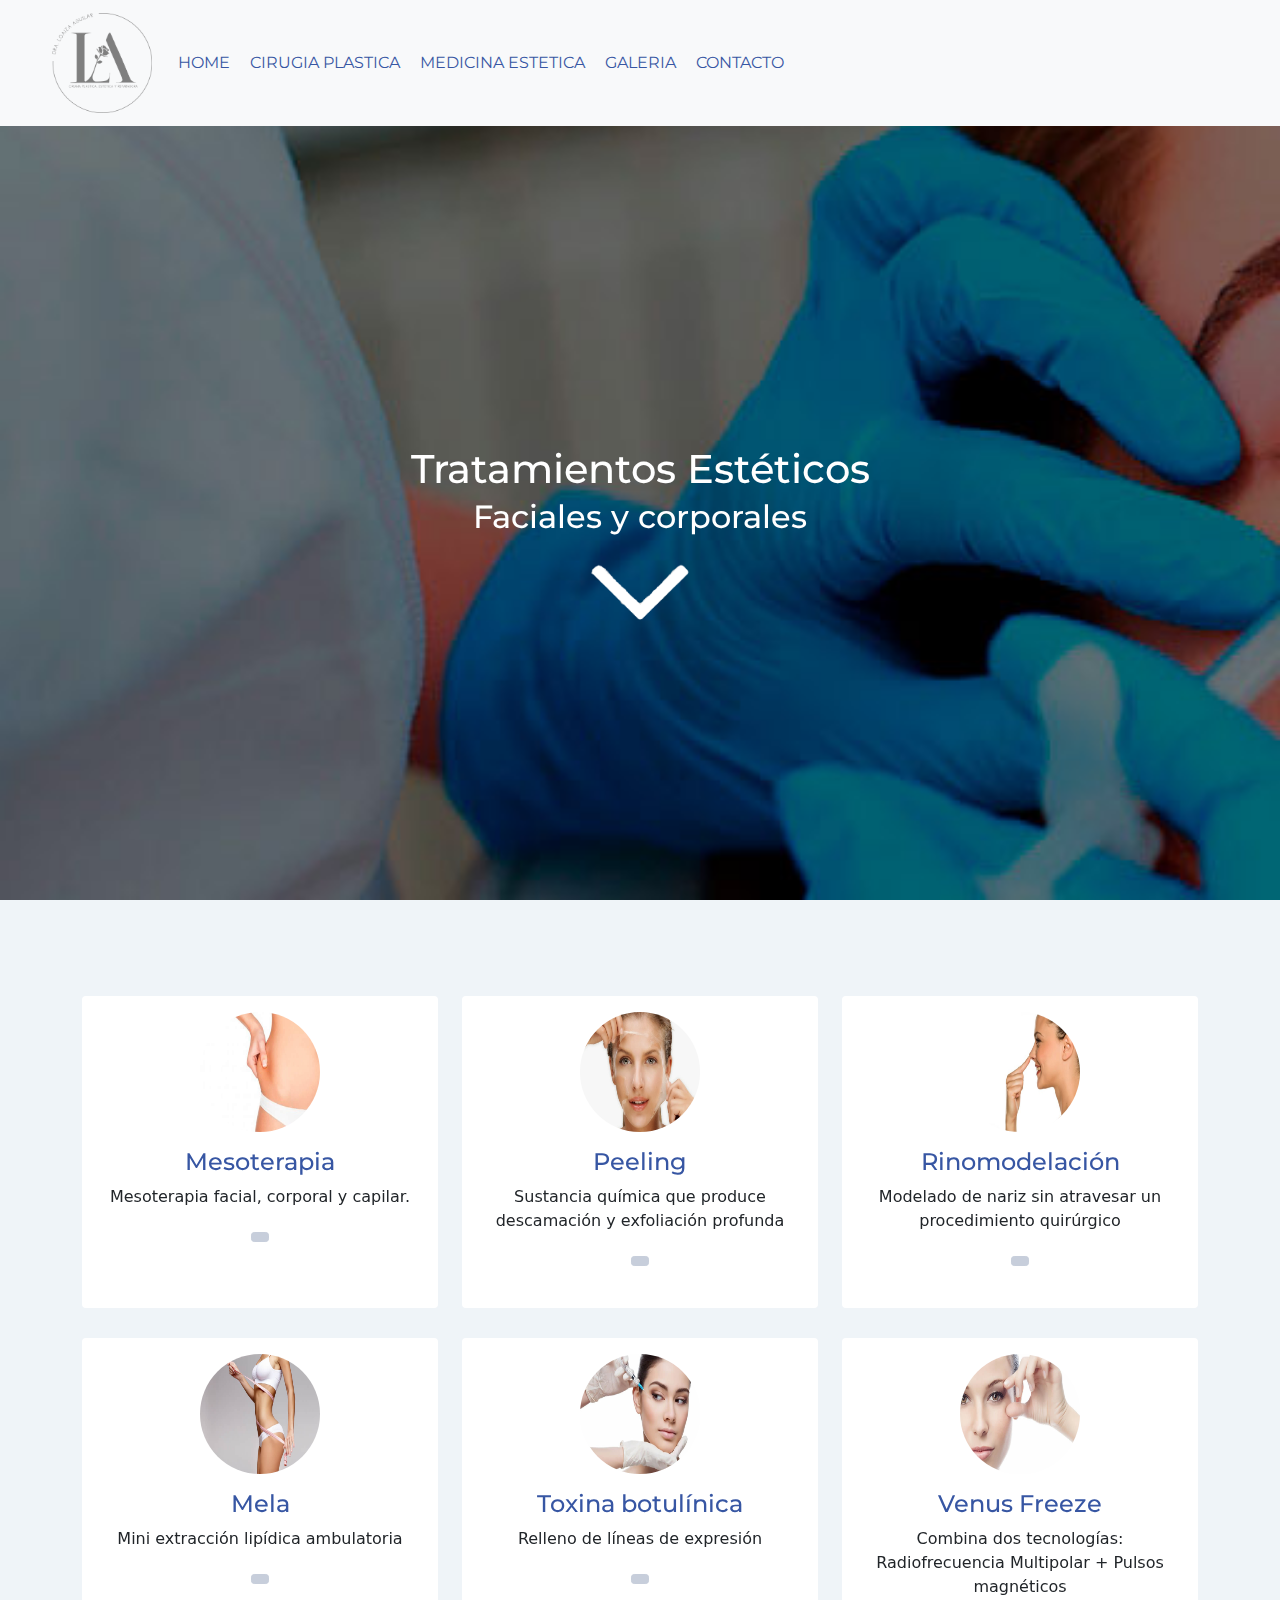
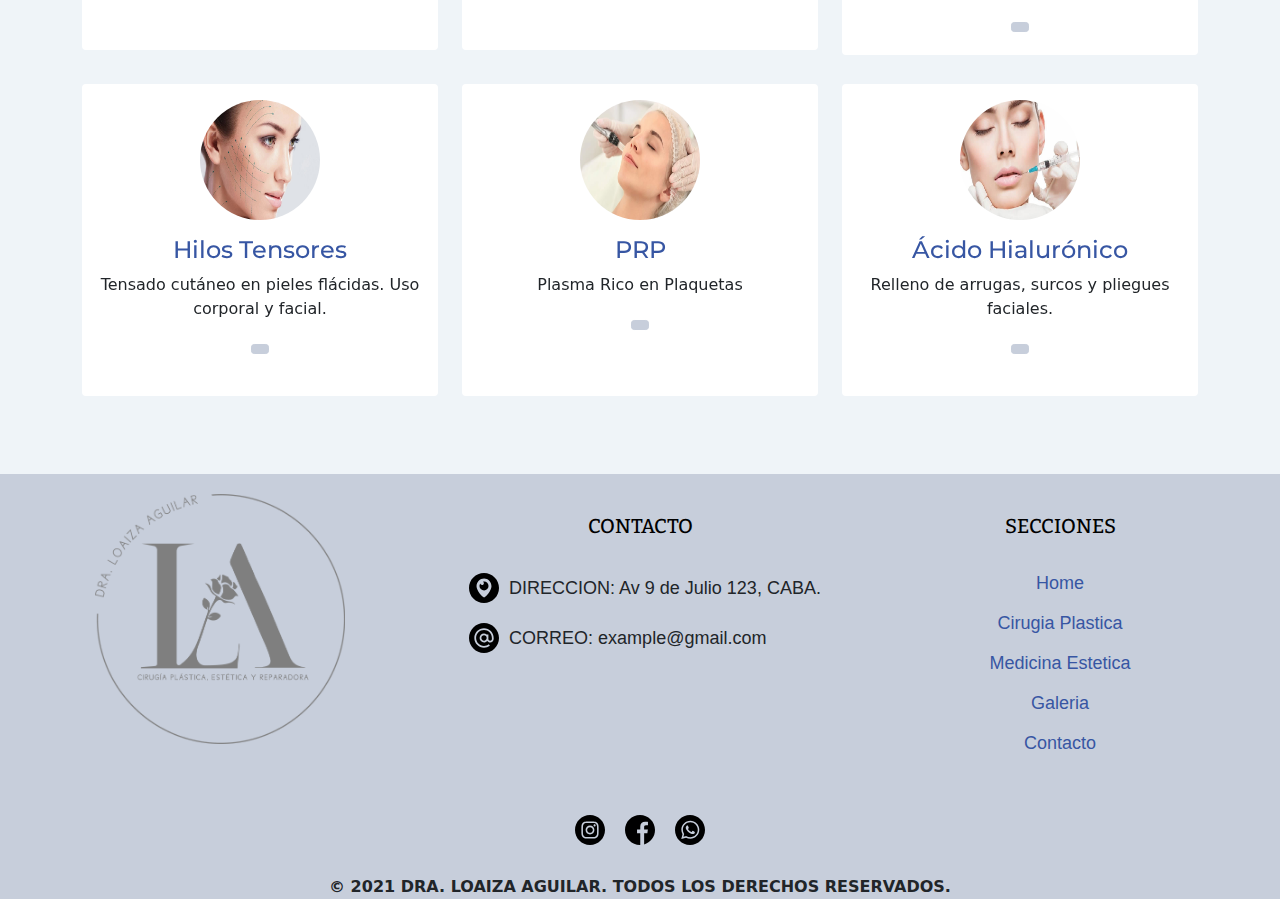
<file: html/medicina_estetica.html>
<!DOCTYPE html>
<html lang="en">

<head>
	<!-- META TAGS -->
	<meta charset="UTF-8">
	<meta name="viewport" content="width=device-width, initial-scale=1.0">
	<title>LA cirugia plastica y medicina estética</title>
	<meta name="description"
		content="Dra Loaiza Aguilar, Cirujana Plástica, estética y reconstructiva certificada. Av 9 de Julio 123, CABA. Solicita tu turno llamando al 4855-8585">
	<meta name="keywords"
		content="Dra Loaiza Aguilar, cirugia plastica, medicina estética, hospital Eva Peron, Universidad Abierta Interamericana, Implantes mamarios,
		ginecomastia, rinoplastia, bichectomia, auriculoplastia, dermolipectomia, blefaroplastia, rinomodelacion, acido hialuronico, rellenos, toxina botulinica, lipoaspiracion,
		mesoterapia, peeling, relleno de labios, plasma rico en plaquetas, Fosfatidilcolina, hilos tensores, escleroterapia, perfilado mandibular">
	<meta name="author" content="Lucila Fortunato">

	<!-- LINKS FUENTES -->
	<link rel="preconnect" href="https://fonts.gstatic.com">
	<link rel="preconnect" href="https://fonts.gstatic.com">
	<link rel="preconnect" href="https://fonts.gstatic.com">
	<link href="https://fonts.googleapis.com/css2?family=Montserrat:wght@300;500&display=swap" rel="stylesheet">
	<link
		href="https://fonts.googleapis.com/css2?family=Bitter:ital,wght@0,100;0,300;0,400;0,600;1,500&family=Work+Sans:ital,wght@0,100;0,600;1,100&display=swap"
		rel="stylesheet">
	<link href="https://fonts.googleapis.com/css2?family=Work+Sans:ital,wght@0,100;0,600;1,100&display=swap"
		rel="stylesheet">

	<!-- CSS-->
	<link href="../css/bootstrap.min.css" rel="stylesheet">
	<link href="https://unpkg.com/aos@2.3.1/dist/aos.css" rel="stylesheet">
	<link rel="stylesheet" href="https://stackpath.bootstrapcdn.com/bootstrap/4.1.3/css/bootstrap.min.css"
		integrity="sha384-MCw98/SFnGE8fJT3GXwEOngsV7Zt27NXFoaoApmYm81iuXoPkFOJwJ8ERdknLPMO" crossorigin="anonymous">
	<link rel="stylesheet" href="../css/main.css">
	<link rel="shortcut icon" href="../img/logocolor.png" type="image/x-icon">
</head>

<body id="bodyMedicinaEstetica">

	<!-- Encabezado -->

	<header>

		<nav class="navbar navbar-expand-lg navbar-light bg-light">
			<div class="container-fluid">
				<a class="navbar-brand" href="../index.html"> <img src="../img/logobyn.png"
						alt="Loaiza Aguilar Cirugia Plastica" width="100px"></a>
				<button class="navbar-toggler" type="button" data-bs-toggle="collapse"
					data-bs-target="#navbarSupportedContent" aria-controls="navbarSupportedContent"
					aria-expanded="false" aria-label="Toggle navigation">
					<span class="navbar-toggler-icon"></span>
				</button>
				<div class="collapse navbar-collapse" id="navbarSupportedContent">
					<ul class="navbar-nav me-auto mb-2 mb-lg-0">
						<li class="nav-item">
							<a href="../index.html">Home</a>
						</li>
						<li>
							<a href="cirugia_plastica.html" id="navbarDropdown">Cirugia Plastica</a>
						</li>
						<li>
							<a href="medicina_estetica.html">Medicina Estetica</a>
						</li>
						<li class="nav-item">
							<a href="galeria.html">Galeria</a>
						</li>
						<li class="nav-item">
							<a href="contacto.html">Contacto</a>
						</li>
					</ul>
				</div>
			</div>

		</nav>

	</header>

	<!-- MAIN CONTENT -->

	<main class="mainMedicinaEstetica">

		<section class="medBg">
			<h1 data-aos="fade-right" data-aos-duration="700">Tratamientos Estéticos</h1>
			<h2 data-aos="fade-right" data-aos-duration="700">Faciales y corporales</h2>
			<a href="#scroll-down" class="hvr-icon-sink" data-aos="fade-right" data-aos-duration="2000"><img
					src="../img/arrow-white1.png" alt="flecha apuntando hacia abajo" class="footerImg hvr-icon"></a>
		</section>

		<section id="scroll-down" class="pb-5 team">
			<div class="container">
				<div class="row">

					<div class="col-xs-12 col-sm-6 col-md-4">
						<div class="image-flip">
							<div class="mainflip flip-0">
								<div class="frontside">
									<div class="card">
										<div class="card-body text-center">
											<p><img class=" img-fluid" src="../img/mesoterapia.jpg" alt="Mesoterapia">
											</p>
											<h4 class="card-title">Mesoterapia</h4>
											<p class="card-text">Mesoterapia facial, corporal y capilar.</p>
											<a href="https://www.fiverr.com/share/qb8D02"
												class="btn btn-primary btn-sm"><i class="fa fa-plus"></i></a>
										</div>
									</div>
								</div>
								<div class="backside">
									<div class="card">
										<div class="card-body text-center mt-4">
											<h4 class="card-title">Mesoterapia</h4>
											<p class="card-text">Estimula la generación de
												colageno y elastina por el propio procedimiento y mediante la
												utilización de
												fármacos que generan tensión de la piel y mejoría importante de la
												celulitis entre
												otros multiples usos</p>
											<a href="../html/contacto.html">
												<button type="button" class="btn btn-outline-secondary">Conocer
													más</button>
											</a>
										</div>
									</div>
								</div>
							</div>
						</div>
					</div>

					<div class="col-xs-12 col-sm-6 col-md-4">
						<div class="image-flip" ontouchstart="this.classList.toggle('hover');">
							<div class="mainflip">
								<div class="frontside">
									<div class="card">
										<div class="card-body text-center">
											<p><img class=" img-fluid" src="../img/peelings.jpg" alt="peeling"></p>
											<h4 class="card-title">Peeling</h4>
											<p class="card-text">Sustancia química que produce descamación y exfoliación
												profunda</p>
											<a href="https://www.fiverr.com/share/qb8D02"
												class="btn btn-primary btn-sm"><i class="fa fa-plus"></i></a>
										</div>
									</div>
								</div>
								<div class="backside">
									<div class="card">
										<div class="card-body text-center mt-4">
											<h4 class="card-title">Peeling</h4>
											<p class="card-text">
												Ofrece un efecto de exfoliación, provocando una respuesta
												dermoepidérmica positiva con efectos inmediatos, dejando una apariencia
												de la piel
												más sana y agradable.
											</p>
											<a href="../html/contacto.html">
												<button type="button" class="btn btn-outline-secondary">Conocer
													más</button>
											</a>
										</div>
									</div>
								</div>
							</div>
						</div>
					</div>


					<div class="col-xs-12 col-sm-6 col-md-4">
						<div class="image-flip" ontouchstart="this.classList.toggle('hover');">
							<div class="mainflip">
								<div class="frontside">
									<div class="card">
										<div class="card-body text-center">
											<p><img class=" img-fluid" src="../img/rinomodelacion.jpg"
													alt="rinomodelación"></p>
											<h4 class="card-title">Rinomodelación</h4>
											<p class="card-text">Modelado de nariz sin atravesar un procedimiento
												quirúrgico</p>
											<a href="https://www.fiverr.com/share/qb8D02"
												class="btn btn-primary btn-sm"><i class="fa fa-plus"></i></a>
										</div>
									</div>
								</div>
								<div class="backside">
									<div class="card">
										<div class="card-body text-center mt-4">
											<h4 class="card-title">Rinomodelación</h4>
											<p class="card-text">
												Técnica sencilla, rápida y mínimamente invasiva. Se realizan pequeñas
												filtraciones
												de ácido hialurónico
												en las zonas de la nariz que se desean retocar o modificar.
											</p>
											<a href="../html/contacto.html">
												<button type="button" class="btn btn-outline-secondary">Conocer
													más</button>
											</a>
										</div>
									</div>
								</div>
							</div>
						</div>
					</div>


					<div class="col-xs-12 col-sm-6 col-md-4">
						<div class="image-flip" ontouchstart="this.classList.toggle('hover');">
							<div class="mainflip">
								<div class="frontside">
									<div class="card">
										<div class="card-body text-center">
											<p><img class=" img-fluid" src="../img/mela.jpg"
													alt="Mela. Mini extracción lipídica ambulatoria"></p>
											<h4 class="card-title">Mela</h4>
											<p class="card-text">Mini extracción lipídica ambulatoria</p>
											<a href="https://www.fiverr.com/share/qb8D02"
												class="btn btn-primary btn-sm"><i class="fa fa-plus"></i></a>
										</div>
									</div>
								</div>
								<div class="backside">
									<div class="card">
										<div class="card-body text-center mt-4">
											<h4 class="card-title">Mela</h4>
											<p class="card-text">
												Es un procedimiento ambulatorio mediante el cual se extrae grasa
												localizada mediante canulas y anestesia local.
											</p>
											<a href="../html/contacto.html">
												<button type="button" class="btn btn-outline-secondary">Conocer
													más</button>
											</a>
										</div>
									</div>
								</div>
							</div>
						</div>
					</div>


					<div class="col-xs-12 col-sm-6 col-md-4">
						<div class="image-flip" ontouchstart="this.classList.toggle('hover');">
							<div class="mainflip">
								<div class="frontside">
									<div class="card">
										<div class="card-body text-center">
											<p><img class=" img-fluid" src="../img/ToxinaBotulinica.jpg"
													alt="Toxina botulinica"></p>
											<h4 class="card-title">Toxina botulínica</h4>
											<p class="card-text">Relleno de líneas de expresión</p>
											<a href="https://www.fiverr.com/share/qb8D02"
												class="btn btn-primary btn-sm"><i class="fa fa-plus"></i></a>
										</div>
									</div>
								</div>
								<div class="backside">
									<div class="card">
										<div class="card-body text-center mt-4">
											<h4 class="card-title">Toxina botulínica</h4>
											<p class="card-text"> Corrección de las líneas de expresión, aquellas que se
												producen como resultado de la
												contracción muscular durante la gesticulación.</p>
											<a href="../html/contacto.html">
												<button type="button" class="btn btn-outline-secondary">Conocer
													más</button>
											</a>
										</div>
									</div>
								</div>
							</div>
						</div>
					</div>


					<div class="col-xs-12 col-sm-6 col-md-4">
						<div class="image-flip" ontouchstart="this.classList.toggle('hover');">
							<div class="mainflip">
								<div class="frontside">
									<div class="card">
										<div class="card-body text-center">
											<p><img class=" img-fluid" src="../img/venusFreeze.jpg" alt="Venus Freeze">
											</p>
											<h4 class="card-title">Venus Freeze</h4>
											<p class="card-text">Combina dos tecnologías:
												Radiofrecuencia Multipolar + Pulsos magnéticos
											</p>
											<a href="https://www.fiverr.com/share/qb8D02"
												class="btn btn-primary btn-sm"><i class="fa fa-plus"></i></a>
										</div>
									</div>
								</div>
								<div class="backside">
									<div class="card">
										<div class="card-body text-center mt-4">
											<h4 class="card-title">Venus Freeze</h4>
											<p class="card-text">
												Procedimiento innovador que permite tratar el cuerpo y el
												rostro desde el interior y el exterior al mismo tiempo, ofreciendo
												resultados contundentes en
												reducción de grasa localizada, tensado/reafirmación de la piel,
												reducción de la
												celulitis y modelado corporal.
											</p>
											<a href="../html/contacto.html">
												<button type="button" class="btn btn-outline-secondary">Conocer
													más</button>
											</a>
										</div>
									</div>
								</div>
							</div>
						</div>
					</div>

					<div class="col-xs-12 col-sm-6 col-md-4">
						<div class="image-flip" ontouchstart="this.classList.toggle('hover');">
							<div class="mainflip">
								<div class="frontside">
									<div class="card">
										<div class="card-body text-center">
											<p><img class=" img-fluid" src="../img/hilos-tensores.jpg"
													alt="Hilos Tensores"></p>
											<h4 class="card-title">Hilos Tensores</h4>
											<p class="card-text">Tensado cutáneo en pieles flácidas. Uso corporal y
												facial.
											</p>
											<a href="https://www.fiverr.com/share/qb8D02"
												class="btn btn-primary btn-sm"><i class="fa fa-plus"></i></a>
										</div>
									</div>
								</div>
								<div class="backside">
									<div class="card">
										<div class="card-body text-center mt-4">
											<h4 class="card-title">Hilos Tensores</h4>
											<p class="card-text">
												Estos hilos se insertan bajo la dermis con la ayuda de una aguja muy
												fina. Los resultados son muy efectivos y se notan inmediatamente.
												Con este método se estimula el rejuvenecimiento de la piel y se consigue
												tensar la piel.
											</p>
											<a href="../html/contacto.html">
												<button type="button" class="btn btn-outline-secondary">Conocer
													más</button>
											</a>
										</div>
									</div>
								</div>
							</div>
						</div>
					</div>

					<div class="col-xs-12 col-sm-6 col-md-4">
						<div class="image-flip" ontouchstart="this.classList.toggle('hover');">
							<div class="mainflip">
								<div class="frontside">
									<div class="card">
										<div class="card-body text-center">
											<p><img class=" img-fluid" src="../img/plasma_rico.jpg"
													alt="Plasma rico en plaquetas"></p>
											<h4 class="card-title">PRP</h4>
											<p class="card-text">Plasma Rico en Plaquetas
											</p>
											<a href="https://www.fiverr.com/share/qb8D02"
												class="btn btn-primary btn-sm"><i class="fa fa-plus"></i></a>
										</div>
									</div>
								</div>
								<div class="backside">
									<div class="card">
										<div class="card-body text-center mt-4">
											<h4 class="card-title">PRP</h4>
											<p class="card-text">
												Tratamiento que utiliza una serie de pequeñas inyecciones de una
												composición
												de su propia sangre que desencadena la generación de colágeno y células
												madre en las células de la piel.
											</p>
											<a href="../html/contacto.html">
												<button type="button" class="btn btn-outline-secondary">Conocer
													más</button>
											</a>
										</div>
									</div>
								</div>
							</div>
						</div>
					</div>

					<div class="col-xs-12 col-sm-6 col-md-4">
						<div class="image-flip" ontouchstart="this.classList.toggle('hover');">
							<div class="mainflip">
								<div class="frontside">
									<div class="card">
										<div class="card-body text-center">
											<p><img class=" img-fluid" src="../img/rellenos-acido-hialuronico.jpg"
													alt="Acido hialuronico"></p>
											<h4 class="card-title">Ácido Hialurónico</h4>
											<p class="card-text">Relleno de arrugas, surcos y pliegues faciales.
											</p>
											<a href="https://www.fiverr.com/share/qb8D02"
												class="btn btn-primary btn-sm"><i class="fa fa-plus"></i></a>
										</div>
									</div>
								</div>
								<div class="backside">
									<div class="card">
										<div class="card-body text-center mt-4">
											<h4 class="card-title">Ácido Hialurónico</h4>
											<p class="card-text">
												Es capaz de reconstruir las fibras que sostienen los tejidos de la piel.
												Los rellenos faciales con ácido hialurónico se utilizan para
												corregir arrugas y surcos o para dar volumen a determinadas zonas de la
												cara,
												dando un aspecto natural con una sencilla aplicación.
											</p>
											<a href="../html/contacto.html">
												<button type="button" class="btn btn-outline-secondary">Conocer
													más</button>
											</a>
										</div>
									</div>
								</div>
							</div>
						</div>
					</div>

				</div>
			</div>
		</section>

	</main>

	<footer>
		<div class="footer__container">

			<div class="logoFooter">
				<img src="../img/logobyn.png" alt="Loaiza Aguilar cirugia plastica y reparadora">
			</div>

			<div class="footer__container__contacto">
				<h4>CONTACTO</h4>
				<ul>
					<li>
						<a href="https://www.google.com.ar/maps/" target="_blank">
							<img class="periscopio-icon" src="../img/periscopio.svg"
								alt="Mapa para llegar al consultorio de la Dra. Loaiza">
						</a>
						DIRECCION: Av 9 de Julio 123, CABA.
					</li>
					<li>
						<a href="https://www.gmail.com/" target="_blank">
							<img class="arroba-icon" src="../img/arroba.svg"
								alt="Mail para contactarse con la Dra. Loaiza">
						</a>
						CORREO: example@gmail.com
					</li>

				</ul>

			</div>

			<div class="footer__container__secciones">

				<h4>SECCIONES</h4>
				<ul>
					<li><a href="../index.html">Home</a></li>
					<li><a href="cirugia_plastica.html">Cirugia Plastica</a></li>
					<li><a href="medicina_estetica.html">Medicina Estetica</a></li>
					<li><a href="galeria.html">Galeria</a></li>
					<li><a href="contacto.html">Contacto</a></li>
				</ul>

			</div>
		</div>
		<div class="footer__container__redes">
			<ul>
				<li>
					<a href="https://www.instagram.com/dra.loaizaaguilar/" target="_blank">
						<img class="instagram-icon" src="../img/instagram.svg" alt="Instagram Loaiza Aguilar">
					</a>
				</li>
				<li>
					<a href="http://facebook.com" target="_blank">
						<img class="facebook-icon" src="../img/facebook.svg" alt="Facebook Loaiza Aguilar">
					</a>
				</li>
				<li>
					<a href="https://web.whatsapp.com/" target="_blank">
						<img class="whatsapp-icon" src="../img/whatsapp.svg" alt="Whatsapp Loaiza Aguilar">
					</a>
				</li>
			</ul>
		</div>
		<div class="copyright">
			<strong>© 2021 DRA. LOAIZA AGUILAR. TODOS LOS DERECHOS RESERVADOS. </strong>
		</div>

	</footer>
	<script src="https://unpkg.com/aos@2.3.1/dist/aos.js"></script>
	<script>
		AOS.init();
	</script>
	<script src="https://code.jquery.com/jquery-3.5.1.slim.min.js"
		integrity="sha384-DfXdz2htPH0lsSSs5nCTpuj/zy4C+OGpamoFVy38MVBnE+IbbVYUew+OrCXaRkfj" crossorigin="anonymous">
	</script>
	<script src="https://cdn.jsdelivr.net/npm/popper.js@1.16.0/dist/umd/popper.min.js"
		integrity="sha384-Q6E9RHvbIyZFJoft+2mJbHaEWldlvI9IOYy5n3zV9zzTtmI3UksdQRVvoxMfooAo" crossorigin="anonymous">
	</script>
	<script src="https://stackpath.bootstrapcdn.com/bootstrap/4.5.0/js/bootstrap.min.js"
		integrity="sha384-OgVRvuATP1z7JjHLkuOU7Xw704+h835Lr+6QL9UvYjZE3Ipu6Tp75j7Bh/kR0JKI" crossorigin="anonymous">
	</script>
	<script src="../js/bootstrap.bundle.min.js"></script>
</body>

</html>
</file>
<file: css/main.css>
/*VARIABLES*/
/* GENERAL */
@import url(https://fonts.googleapis.com/css?family=Lato:100,300,400);
@import "https://fonts.googleapis.com/css2?family=Montserrat:wght@300;500&display=swap";
@import "https://fonts.googleapis.com/css2?family=Work+Sans:ital,wght@0,100;0,600;1,100&display=swap";
@import "https://fonts.googleapis.com/css2?family=Bitter:ital,wght@0,100;0,300;0,400;0,600;1,500&family=Work+Sans:ital,wght@0,100;0,600;1,100&display=swap";
* {
  margin: 0;
  padding: 0;
  box-sizing: border-box; }

h1 {
  font-family: "Montserrat", sans-serif;
  margin-bottom: 05px;
  color: #3756a3;
  text-align: center;
  margin-top: 30px; }

h2, h3, h4 {
  font-family: "Montserrat", sans-serif;
  margin-bottom: 05px;
  color: #3756a3;
  text-align: center; }

.error404 {
  background-color: #c7cedb;
  display: flex;
  justify-content: center;
  align-content: center;
  justify-items: center;
  margin: 0;
  padding: 0; }
  .error404 h1 {
    font-size: 70px;
    font-weight: bolder;
    margin-top: 0; }
  .error404 img {
    width: 450px; }
  .error404 .btn {
    width: 300px;
    margin: 100px; }

/* HEADER */
header {
  background-color: white;
  color: #2e3532;
  padding: 0;
  align-items: center;
  display: flex;
  flex-direction: row;
  justify-content: space-between;
  margin: 0; }
  header img:hover {
    transform: rotate(360deg);
    transition: transform 1s;
    cursor: pointer; }

nav {
  padding: 10px 40px 10px 40px;
  display: flex;
  flex-direction: column;
  align-items: center;
  justify-content: space-between;
  width: 100%; }
  nav ul {
    list-style: none;
    font-size: 0; }
    nav ul li {
      list-style: none;
      display: inline-block;
      text-decoration: none;
      color: #3756a3;
      font-size: 16px;
      font-family: "Montserrat", sans-serif;
      margin: 0 10px; }
      nav ul li a {
        text-decoration: none;
        color: #3756a3;
        text-transform: uppercase;
        text-decoration: none;
        background-image: linear-gradient(currentColor, currentColor);
        background-position: 0% 100%;
        background-repeat: no-repeat;
        background-size: 0% 2px;
        transition: background-size .3s; }
      nav ul li:hover ul {
        display: block; }
    nav ul ul {
      position: absolute;
      display: none;
      padding: 20px;
      line-height: 30px;
      background-color: #c7cedb;
      opacity: 0.8; }
      nav ul ul li {
        display: block;
        font-size: 14px;
        text-transform: uppercase;
        background-color: #c7cedb; }

a:hover {
  background-size: 100% 2px; }

a:focus {
  background-size: 100% 2px; }

/* MAIN INDEX */
.mainIndex {
  background-color: white; }
  .mainIndex .carousel {
    padding: 0; }
  .mainIndex #carouselDesktop {
    display: none; }

/* MAIN CIRUGIA PLASTICA */
#serviciosBody {
  background-color: #EFF4F8;
  width: 100%; }

.servBg {
  background-image: url(../img/bannerCirugiaPlasticaResponsive.jpg);
  background-size: cover;
  height: 90vh;
  background-attachment: fixed;
  display: flex;
  align-items: center;
  justify-content: center;
  flex-direction: column; }
  .servBg h1, .servBg h2 {
    color: white; }

.serv4 {
  display: flex;
  flex-direction: column;
  align-items: center;
  padding: 50px 20px;
  text-align: center;
  justify-content: space-between;
  background-color: white; }
  .serv4 h3 {
    padding-bottom: 10px;
    font-size: 1.5rem;
    letter-spacing: 1px;
    font-weight: 500; }

.gridBoxServ {
  display: grid;
  grid-template-areas: 'img' 'titulo' 'parrafo';
  padding: 50px 20px;
  background-color: #EFF4F8; }
  .gridBoxServ img {
    grid-area: img;
    width: 95%;
    justify-self: center; }
  .gridBoxServ h3 {
    grid-area: titulo;
    padding-top: 25px;
    text-align: center; }
  .gridBoxServ p {
    grid-area: parrafo;
    padding: 10px 10px 0px;
    text-align: justify;
    font-weight: 300; }

.gridBoxServ2 {
  display: grid;
  grid-template-areas: 'img' 'titulo' 'parrafo';
  padding: 50px 20px;
  background-color: white; }
  .gridBoxServ2 img {
    grid-area: img;
    width: 95%;
    justify-self: center; }
  .gridBoxServ2 h1 {
    grid-area: titulo;
    text-align: center; }
  .gridBoxServ2 h3 {
    grid-area: titulo;
    padding-top: 25px;
    text-align: center; }
  .gridBoxServ2 p {
    grid-area: parrafo;
    padding: 10px 10px 0px;
    text-align: justify;
    font-weight: 300; }

.hvr-icon-sink {
  display: inline-block;
  vertical-align: middle;
  -webkit-transform: perspective(1px) translateZ(0);
  transform: perspective(1px) translateZ(0);
  box-shadow: 0 0 1px rgba(0, 0, 0, 0);
  -webkit-transition-duration: 0.3s;
  transition-duration: 0.3s; }
  .hvr-icon-sink .hvr-icon {
    -webkit-transform: translateZ(0);
    transform: translateZ(0);
    -webkit-transition-duration: 0.3s;
    transition-duration: 0.3s;
    -webkit-transition-property: transform;
    transition-property: transform;
    -webkit-transition-timing-function: ease-out;
    transition-timing-function: ease-out; }
  .hvr-icon-sink:hover .hvr-icon {
    -webkit-transform: translateY(4px);
    transform: translateY(4px); }
  .hvr-icon-sink:focus .hvr-icon {
    -webkit-transform: translateY(4px);
    transform: translateY(4px); }
  .hvr-icon-sink:active .hvr-icon {
    -webkit-transform: translateY(4px);
    transform: translateY(4px); }

.footerImg {
  width: 8vw; }

img {
  vertical-align: middle; }

svg {
  vertical-align: middle;
  width: 8vw; }

/* MAIN MEDICINA ESTETICA */
.medBg {
  background-image: url(../img/banner1.jpg);
  background-size: cover;
  height: 90vh;
  background-attachment: fixed;
  display: flex;
  align-items: center;
  justify-content: center;
  flex-direction: column; }
  .medBg h1, .medBg h2 {
    color: white; }

.btn-primary {
  color: #fff;
  background-color: #c7cedb;
  border-color: #c7cedb; }
  .btn-primary:hover {
    background-color: #c7cedb;
    border-color: #c7cedb;
    box-shadow: none;
    outline: none; }
  .btn-primary:focus {
    background-color: #c7cedb;
    border-color: #c7cedb;
    box-shadow: none;
    outline: none; }

section {
  padding: 60px 0; }
  section .section-title {
    text-align: center;
    color: #3756a3;
    margin-bottom: 50px;
    text-transform: uppercase; }

.team .card {
  border: none;
  background: #ffffff; }

.image-flip:hover .backside {
  -webkit-transform: rotateY(0deg);
  -moz-transform: rotateY(0deg);
  -o-transform: rotateY(0deg);
  -ms-transform: rotateY(0deg);
  transform: rotateY(0deg);
  border-radius: .25rem; }

.image-flip:hover .frontside {
  -webkit-transform: rotateY(180deg);
  -moz-transform: rotateY(180deg);
  -o-transform: rotateY(180deg);
  transform: rotateY(180deg); }

.image-flip.hover .backside {
  -webkit-transform: rotateY(0deg);
  -moz-transform: rotateY(0deg);
  -o-transform: rotateY(0deg);
  -ms-transform: rotateY(0deg);
  transform: rotateY(0deg);
  border-radius: .25rem; }

.image-flip.hover .frontside {
  -webkit-transform: rotateY(180deg);
  -moz-transform: rotateY(180deg);
  -o-transform: rotateY(180deg);
  transform: rotateY(180deg); }

.mainflip {
  -webkit-transition: 1s;
  -webkit-transform-style: preserve-3d;
  -ms-transition: 1s;
  -moz-transition: 1s;
  transform: perspective(1000px);
  -moz-transform-style: preserve-3d;
  -ms-transform-style: preserve-3d;
  transition: 1s;
  transform-style: preserve-3d;
  position: relative; }

.frontside {
  position: relative;
  -webkit-transform: rotateY(0deg);
  transform: rotateY(0deg);
  z-index: 2;
  margin-bottom: 30px;
  -webkit-backface-visibility: hidden;
  -moz-backface-visibility: hidden;
  -ms-backface-visibility: hidden;
  backface-visibility: hidden;
  -webkit-transition: 1s;
  -webkit-transform-style: preserve-3d;
  -moz-transition: 1s;
  -moz-transform-style: preserve-3d;
  -o-transition: 1s;
  -o-transform-style: preserve-3d;
  -ms-transition: 1s;
  -ms-transform-style: preserve-3d;
  transition: 1s;
  transform-style: preserve-3d; }
  .frontside .card {
    min-height: 312px; }
    .frontside .card .card-title {
      color: #3756a3; }
    .frontside .card .card-body img {
      width: 120px;
      height: 120px;
      border-radius: 50%; }

.backside {
  position: absolute;
  top: 0;
  left: 0;
  background: white;
  -webkit-transform: rotateY(-180deg);
  -moz-transform: rotateY(-180deg);
  -o-transform: rotateY(-180deg);
  -ms-transform: rotateY(-180deg);
  transform: rotateY(-180deg);
  -webkit-box-shadow: 5px 7px 9px -4px #9e9e9e;
  -moz-box-shadow: 5px 7px 9px -4px #9e9e9e;
  box-shadow: 5px 7px 9px -4px #9e9e9e;
  -webkit-backface-visibility: hidden;
  -moz-backface-visibility: hidden;
  -ms-backface-visibility: hidden;
  backface-visibility: hidden;
  -webkit-transition: 1s;
  -webkit-transform-style: preserve-3d;
  -moz-transition: 1s;
  -moz-transform-style: preserve-3d;
  -o-transition: 1s;
  -o-transform-style: preserve-3d;
  -ms-transition: 1s;
  -ms-transform-style: preserve-3d;
  transition: 1s;
  transform-style: preserve-3d; }
  .backside .card {
    min-height: 312px; }
    .backside .card a {
      font-size: 18px;
      color: #3756a3; }
    .backside .card .card-title {
      color: #3756a3; }

.mainMedicinaEstetica {
  background-color: #EFF4F8; }

/* MAIN GALERIA */
.mainGaleria {
  display: grid;
  grid-template-columns: 1fr;
  grid-template-rows: repeat(9, auto);
  grid-row-gap: 30px;
  justify-items: center;
  align-items: center;
  padding: 30px; }
  .mainGaleria div img {
    width: 300px; }

.galeriaBg {
  background-image: url(../img/bannerEstetica2.jpg);
  background-size: cover;
  height: 90vh;
  background-attachment: fixed;
  display: flex;
  align-content: center;
  align-items: center;
  justify-content: center;
  flex-direction: column; }
  .galeriaBg h1, .galeriaBg h2 {
    color: white; }

/* MAIN CONTACTO */
.maps {
  display: flex;
  align-items: center;
  justify-content: space-evenly; }

.contBg {
  background-image: url(../img/bannerContacto.jpg);
  background-size: cover;
  height: 90vh;
  background-attachment: fixed;
  display: flex;
  align-content: center;
  align-items: center;
  justify-content: center;
  flex-direction: column; }
  .contBg h1, .contBg h2 {
    color: white; }

.contPadding {
  padding-top: 15px; }

/* FOOTER */
.footer__container {
  display: grid;
  grid-template-columns: 1fr;
  grid-template-rows: repeat(3, auto);
  grid-row-gap: 20px;
  justify-content: center;
  align-content: center;
  padding: 20px;
  background-color: black;
  background-color: #c7cedb;
  width: 100%; }
  .footer__container ul {
    padding-left: 0; }

.logoFooter {
  display: flex;
  flex-direction: column;
  align-items: center;
  justify-items: center; }
  .logoFooter img {
    width: 150px; }

.footer__container__contacto {
  display: flex;
  flex-direction: column;
  align-items: center;
  justify-items: center; }
  .footer__container__contacto h4 {
    font-size: 20px;
    text-align: center;
    color: black;
    padding: 20px;
    font-family: 'Bitter', serif; }
  .footer__container__contacto ul li {
    display: flex;
    flex-direction: row;
    list-style: none;
    text-align: left;
    justify-items: center;
    align-items: center;
    font-family: Verdana Tahoma, sans-serif;
    font-size: 18px;
    line-height: 40px; }
    .footer__container__contacto ul li img {
      margin: 10px; }

.footer__container__secciones {
  display: flex;
  flex-direction: column;
  align-items: center;
  justify-items: center; }
  .footer__container__secciones ul li {
    display: flex;
    flex-direction: column;
    list-style: none;
    text-align: center;
    font-family: Verdana Tahoma, sans-serif;
    font-size: 18px;
    line-height: 40px; }
    .footer__container__secciones ul li a {
      text-decoration: none;
      color: #3756a3; }
  .footer__container__secciones h4 {
    font-size: 20px;
    text-align: center;
    color: black;
    font-family: 'Bitter', serif;
    padding: 20px; }

.footer__container__redes {
  display: flex;
  flex-direction: row;
  align-content: center;
  justify-content: center;
  background-color: #c7cedb; }
  .footer__container__redes ul {
    padding-left: 0;
    display: flex;
    flex-direction: row; }
    .footer__container__redes ul li {
      list-style: none;
      color: none;
      padding: 10px;
      text-align: center;
      line-height: 40px; }

.copyright {
  display: flex;
  flex-direction: row;
  align-content: center;
  justify-content: space-around;
  background-color: #c7cedb;
  padding-left: 0; }

@media only screen and (min-width: 460px) {
  .gridBoxServ {
    padding: 60px 30px 40px; }
    .gridBoxServ img {
      width: 90%; }
    .gridBoxServ h3 {
      padding-top: 30px; }
    .gridBoxServ p {
      padding-top: 15px;
      font-size: 1.2rem; }
  .gridBoxServ2 {
    padding: 60px 30px 40px; }
    .gridBoxServ2 img {
      width: 90%; }
    .gridBoxServ2 h3 {
      padding-top: 30px; }
    .gridBoxServ2 p {
      padding-top: 15px;
      font-size: 1.2rem; } }

@media only screen and (min-width: 600px) {
  .mainIndex #carouselMobile {
    display: none; }
  .mainIndex #carouselDesktop {
    display: block; }
  .servBg {
    background-image: url(../img/wallpaperCirugiaPlastica.jpg); }
  .galeriaBg {
    background-image: url(../img/bannerEstetica2.jpg); }
  .medBg {
    background-image: url(../img/bannerMedicinaEstetica4.jpg); }
  .gridBoxServ {
    padding: 4rem 5rem; }
    .gridBoxServ img {
      width: 90%;
      align-self: center; }
    .gridBoxServ p {
      font-size: 1.2rem; }
  .gridBoxServ2 {
    padding: 4rem 5rem; }
    .gridBoxServ2 img {
      width: 90%;
      align-self: center; }
    .gridBoxServ2 p {
      font-size: 1.2rem; }
  .contBg {
    background-image: url(../img/wallpaperCirugiaPlastica.jpg); } }

@media only screen and (min-width: 760px) {
  .mainGaleria {
    grid-template-columns: repeat(2, 1fr);
    grid-template-rows: repeat(4, auto);
    grid-gap: 20px; }
    .mainGaleria div img {
      width: 350px; }
  .footer__container {
    grid-template-columns: repeat(3, 1fr);
    grid-template-rows: repeat(1, auto);
    grid-gap: 20px; }
  .logoFooter img {
    width: 250px; }
  .servBg h1, .galeriaBg h1, .contBg h1 {
    font-size: 3rem; }
  .servBg h2, .galeriaBg h2, .contBg h2 {
    font-size: 1.4rem; }
  .gridBoxServ {
    grid-template-areas: 'titulo titulo img img' 'parrafo parrafo img img';
    padding: 5rem 4rem; }
    .gridBoxServ h3 {
      padding-top: 0px;
      padding-right: 10px;
      font-size: 1.3rem;
      text-align: start; }
    .gridBoxServ p {
      padding: 10px 10px 0px 0px;
      font-size: 0.9rem;
      text-align: start; }
  .gridBoxServ2 {
    grid-template-areas: 'img img titulo titulo' 'img img parrafo parrafo';
    padding: 5rem 4rem; }
    .gridBoxServ2 h3 {
      padding-top: 0px;
      padding-left: 10px;
      font-size: 1.3rem;
      text-align: start; }
    .gridBoxServ2 p {
      padding: 10px 0px 0px 10px;
      font-size: 0.9rem;
      text-align: start; }
  .serv4 {
    padding: 5rem 2rem; }
    .serv4 h3 {
      padding-bottom: 25px;
      width: unset; } }

@media only screen and (min-width: 992px) {
  .contBg {
    background-image: url(../img/wallpaperCirugiaPlastica.jpg); }
  .contPadding {
    padding-top: 0px; } }

@media only screen and (min-width: 1000px) {
  .mainGaleria {
    grid-template-columns: repeat(2, 1fr);
    grid-template-rows: repeat(4, auto); }
    .mainGaleria div img {
      width: 350px; }
  .galeriaBg {
    background-image: url(../img/bannerEstetica.jpg); }
  .medBg {
    background-image: url(../img/bannermedicinaestetica-1030x360.jpg); }
  .servBg {
    background-image: url(../img/bannerCirugiaPlastica.jpg); }
  .gridBoxServ {
    padding: 6rem 5rem; }
    .gridBoxServ h3 {
      font-size: 1.5rem;
      align-self: center;
      padding-top: 10px; }
    .gridBoxServ p {
      font-size: 1.1rem;
      padding: 5px 10px 0px 0px;
      align-self: center; }
  .gridBoxServ2 {
    padding: 6rem 5rem; }
    .gridBoxServ2 h3 {
      font-size: 1.5rem;
      align-self: center;
      padding-top: 10px; }
    .gridBoxServ2 p {
      font-size: 1.1rem;
      padding: 5px 0px 0px 10px;
      align-self: center; }
  .serv4 {
    padding: 5rem 2rem; }
    .serv4 h3 {
      padding-bottom: 25px;
      width: unset; } }

@media only screen and (min-width: 1200px) {
  .mainGaleria {
    grid-template-columns: repeat(3, 1fr);
    grid-template-rows: repeat(3, auto); }
    .mainGaleria div img {
      width: 350px; }
  .gridBoxServ {
    padding: 5rem 6rem; }
    .gridBoxServ h3 {
      font-size: 1.6rem; }
    .gridBoxServ p {
      font-size: 1.2rem; }
  .gridBoxServ2 {
    padding: 5rem 6rem; }
    .gridBoxServ2 h3 {
      font-size: 1.6rem; }
    .gridBoxServ2 p {
      font-size: 1.2rem; }
  .serv4 {
    padding: 5rem 2rem; }
    .serv4 h3 {
      font-size: 1.8rem; } }

@media only screen and (min-width: 1440px) {
  .galeriaBg {
    background-image: url(../img/bannermedicinaestetica-1030x360.jpg); }
  .mainGaleria {
    grid-template-columns: repeat(3, 1fr);
    grid-template-rows: repeat(3, auto); }
    .mainGaleria div img {
      width: 400px; }
  .gridBoxServ {
    padding: 7rem 8rem; }
    .gridBoxServ img {
      width: 80%; }
    .gridBoxServ h3 {
      font-size: 1.9rem;
      letter-spacing: 1px;
      text-align: start;
      margin-left: 3rem; }
    .gridBoxServ p {
      font-size: 1.3rem;
      letter-spacing: 1.2px;
      margin-left: 3rem; }
  .gridBoxServ2 {
    padding: 7rem 8rem; }
    .gridBoxServ2 img {
      width: 80%; }
    .gridBoxServ2 h3 {
      font-size: 1.9rem;
      letter-spacing: 1px;
      text-align: start;
      margin-right: 3rem; }
    .gridBoxServ2 p {
      font-size: 1.3rem;
      letter-spacing: 1.2px;
      margin-right: 3rem; } }

.periscopio-icon {
  height: 30px; }

.arroba-icon {
  height: 30px; }

.instagram-icon {
  height: 30px; }

.facebook-icon {
  height: 30px; }

.whatsapp-icon {
  height: 30px; }
</file>
<file: css/fresco.css>
/* box-sizing */
.fr-window,
.fr-window [class^="fr-"],
.fr-overlay,
.fr-overlay [class^="fr-"],
.fr-spinner,
.fr-spinner [class^="fr-"] {
  box-sizing: border-box;
}

.fr-window {
  position: fixed;
  width: 100%;
  height: 100%;
  top: 0;
  left: 0;
  font: 13px/20px "Lucida Sans", "Lucida Sans Unicode", "Lucida Grande", Verdana,
    Arial, sans-serif;
  /* Chrome hack, this fixes a visual glitch when quickly toggling a video */
  transform: translateZ(0px);
}

/* z-index */
.fr-overlay {
  z-index: 99998;
}
.fr-window {
  z-index: 99999;
}
.fr-spinner {
  z-index: 100000;
}

/* overlay */
.fr-overlay {
  position: fixed;
  top: 0;
  left: 0;
  height: 100%;
  width: 100%;
}
.fr-overlay-background {
  float: left;
  width: 100%;
  height: 100%;
  background: #000;
  opacity: 0.9;
  filter: alpha(opacity=90);
}

.fr-overlay-ui-fullclick .fr-overlay-background {
  background: #292929;
  opacity: 1;
  filter: alpha(opacity=100);
}

/* mobile touch has position:absolute to allow zooming */
.fr-window.fr-mobile-touch,
.fr-overlay.fr-mobile-touch {
  position: absolute;
  overflow: visible;
}

/* some properties on the window are used to toggle things
 * like margin and the fullclick mode,
 * we reset those properties after measuring them
 */
.fr-measured {
  margin: 0 !important;
  min-width: 0 !important;
  min-height: 0 !important;
}

.fr-box {
  position: absolute;
  top: 0;
  left: 0;
  width: 100%;
  height: 100%;
}

.fr-pages {
  position: absolute;
  width: 100%;
  height: 100%;
  overflow: hidden;
  -webkit-user-select: none;
  -khtml-user-select: none;
  -moz-user-select: none;
  -ms-user-select: none;
  user-select: none;
}

.fr-page {
  position: absolute;
  width: 100%;
  height: 100%;
}

.fr-container {
  position: absolute;
  top: 0;
  left: 0;
  right: 0;
  bottom: 0;
  margin: 0;
  padding: 0;
  text-align: center;
}

.fr-hovering-clickable .fr-container {
  cursor: pointer;
}

/*
   padding:
   youtube & vimeo always have buttons on the outside
   side button = 72 = 54 + (2 * 9 margin)
   close button = 48
*/
/* padding ui:inside */
.fr-ui-inside .fr-container {
  padding: 20px 20px;
}
.fr-ui-inside.fr-no-sides .fr-container {
  padding: 20px;
}

/* padding ui:outside */
.fr-ui-outside .fr-container {
  padding: 20px 82px;
}
.fr-ui-outside.fr-no-sides .fr-container {
  padding: 20px 48px;
}

/* reduce padding on smaller screens */
@media all and (max-width: 700px) and (orientation: portrait),
  all and (orientation: landscape) and (max-height: 700px) {
  /* padding ui:inside */
  .fr-ui-inside .fr-container {
    padding: 12px 12px;
  }
  .fr-ui-inside.fr-no-sides .fr-container {
    padding: 12px;
  }

  /* padding ui:outside */
  .fr-ui-outside .fr-container {
    padding: 12px 72px;
  }
  .fr-ui-outside.fr-no-sides .fr-container {
    padding: 12px 48px;
  }
}

@media all and (max-width: 500px) and (orientation: portrait),
  all and (orientation: landscape) and (max-height: 500px) {
  /* padding ui:inside */
  .fr-ui-inside .fr-container {
    padding: 0px 0px;
  }
  .fr-ui-inside.fr-no-sides .fr-container {
    padding: 0px;
  }

  /* padding ui:outside */
  .fr-ui-outside .fr-container {
    padding: 0px 72px;
  }
  .fr-ui-outside.fr-no-sides .fr-container {
    padding: 0px 48px;
  }
}

/* padding ui:fullclick */
.fr-ui-fullclick .fr-container {
  padding: 0;
}
.fr-ui-fullclick.fr-no-sides .fr-container {
  padding: 0;
}

/* video fullclick */
.fr-ui-fullclick.fr-type-video .fr-container {
  padding: 0px 62px;
}
.fr-ui-fullclick.fr-no-sides.fr-type-video .fr-container {
  padding: 48px 0px;
}

/* overflow-y should always have 0 padding top and bottom */
.fr-overflow-y .fr-container {
  padding-top: 0 !important;
  padding-bottom: 0 !important;
}

.fr-content,
.fr-content-background {
  position: absolute;
  top: 50%;
  left: 50%;
  /* IE11 has a 1px blur bug on the edges of the caption (ui:inside)
     during animation with overflow:hidden */
  overflow: visible;
}

/* img/iframe/error */
.fr-content-element {
  float: left;
  width: 100%;
  height: 100%;
}

.fr-content-background {
  background: #101010;
}

.fr-info {
  position: absolute;
  top: 0;
  left: 0;
  width: 100%;
  color: #efefef;
  font-size: 13px;
  line-height: 20px;
  text-align: left;
  -webkit-text-size-adjust: none;
  text-size-adjust: none;
  -webkit-user-select: text;
  -khtml-user-select: text;
  -moz-user-select: text;
  -ms-user-select: text;
  user-select: text;
}
.fr-info-background {
  position: absolute;
  top: 0;
  left: 0;
  height: 100%;
  width: 100%;
  background: #000;
  line-height: 1%;
  filter: none;
  opacity: 1;
}
.fr-ui-inside .fr-info-background {
  filter: alpha(opacity=80);
  opacity: 0.8;
  zoom: 1;
}
/* ui:outside has a slightly lighter info background to break up from black page backgrounds */
.fr-ui-outside .fr-info-background {
  background: #0d0d0d;
}

/* info at the bottom for ui:inside */
.fr-content .fr-info {
  top: auto;
  bottom: 0;
}

.fr-info-padder {
  display: block;
  overflow: hidden;
  padding: 12px;
  position: relative;
  width: auto;
}
.fr-caption {
  width: auto;
  display: inline;
}

.fr-position {
  color: #b3b3b3;
  float: right;
  line-height: 21px;
  opacity: 0.99;
  position: relative;
  text-align: right;
  margin-left: 15px;
  white-space: nowrap;
}

/* positions not within the info bar
   for ui:outside/inside */
.fr-position-outside,
.fr-position-inside {
  position: absolute;
  bottom: 0;
  right: 0;
  margin: 12px;
  width: auto;
  padding: 2px 8px;
  border-radius: 10px;
  font-size: 11px;
  line-height: 20px;
  text-shadow: 0 1px 0 rgba(0, 0, 0, 0.4);
  display: none;
  overflow: hidden;
  white-space: nowrap;
  -webkit-text-size-adjust: none;
  text-size-adjust: none;
  -webkit-user-select: text;
  -khtml-user-select: text;
  -moz-user-select: text;
  -ms-user-select: text;
  user-select: text;
}
.fr-position-inside {
  border: 0;
}

.fr-position-background {
  position: absolute;
  top: 0;
  left: 0;
  width: 100%;
  height: 100%;
  background: #0d0d0d;
  filter: alpha(opacity=80);
  opacity: 0.8;
  zoom: 1; /* oldIE */
}
.fr-position-text {
  color: #b3b3b3;
}
.fr-position-outside .fr-position-text,
.fr-position-inside .fr-position-text {
  float: left;
  position: relative;
  text-shadow: 0 1px 1px rgba(0, 0, 0, 0.3);
  opacity: 1;
}

/* display it for the outside ui, hide the caption inside */
.fr-ui-outside .fr-position-outside {
  display: block;
}
.fr-ui-outside .fr-info .fr-position {
  display: none;
}

.fr-ui-inside.fr-no-caption .fr-position-inside {
  display: block;
}

/* links */
.fr-info a,
.fr-info a:hover {
  color: #ccc;
  border: 0;
  background: none;
  text-decoration: underline;
}
.fr-info a:hover {
  color: #eee;
}

/* no-caption */
.fr-ui-outside.fr-no-caption .fr-info {
  display: none;
}
.fr-ui-inside.fr-no-caption .fr-caption {
  display: none;
}

/* --- stroke */
.fr-stroke {
  position: absolute;
  top: 0;
  left: 0;
  width: 100%;
  height: 1px;
}
.fr-stroke-vertical {
  width: 1px;
  height: 100%;
}
.fr-stroke-horizontal {
  padding: 0 1px;
}

.fr-stroke-right {
  left: auto;
  right: 0;
}
.fr-stroke-bottom {
  top: auto;
  bottom: 0;
}

.fr-stroke-color {
  float: left;
  width: 100%;
  height: 100%;
  background: rgba(255, 255, 255, 0.08);
}

/* the stroke is brighter inside the info box */
.fr-info .fr-stroke-color {
  background: rgba(80, 80, 80, 0.3);
}

/* remove the stroke when outside ui has a caption */
.fr-ui-outside.fr-has-caption .fr-content .fr-stroke-bottom {
  display: none;
}

/* remove stroke and shadow when ui:fullclick */
.fr-ui-fullclick .fr-stroke {
  display: none;
}
.fr-ui-fullclick .fr-content-background {
  box-shadow: none;
}

/* the info box never bas a top stroke */
.fr-info .fr-stroke-top {
  display: none;
}

/* < > */
.fr-side {
  position: absolute;
  top: 50%;
  width: 54px;
  height: 72px;
  margin: 0 9px;
  margin-top: -36px;
  cursor: pointer;
  -webkit-user-select: none;
  -moz-user-select: none;
  user-select: none;
  zoom: 1;
}
.fr-side-previous {
  left: 0;
}
.fr-side-next {
  right: 0;
  left: auto;
}

.fr-side-disabled {
  cursor: default;
}
.fr-side-hidden {
  display: none !important;
}

.fr-side-button {
  float: left;
  width: 100%;
  height: 100%;
  margin: 0;
  padding: 0;
}
.fr-side-button-background {
  position: absolute;
  top: 0;
  left: 0;
  width: 100%;
  height: 100%;
  background-color: #101010;
}
.fr-side-button-icon {
  float: left;
  position: relative;
  height: 100%;
  width: 100%;
  zoom: 1;
  background-position: 50% 50%;
  background-repeat: no-repeat;
}
/* smaller side buttons */
@media all and (max-width: 500px) and (orientation: portrait),
  all and (orientation: landscape) and (max-height: 414px) {
  .fr-side {
    width: 54px;
    height: 60px;
    margin: 0;
    margin-top: -30px;
  }
  .fr-side-button {
    width: 48px;
    height: 60px;
    margin: 0 3px;
  }
}

/* X */
.fr-close {
  position: absolute;
  width: 48px;
  height: 48px;
  top: 0;
  right: 0;
  cursor: pointer;
  -webkit-user-select: none;
  -moz-user-select: none;
  user-select: none;
}

.fr-close-background,
.fr-close-icon {
  position: absolute;
  top: 12px;
  left: 12px;
  height: 26px;
  width: 26px;
  background-position: 50% 50%;
  background-repeat: no-repeat;
}
.fr-close-background {
  background-color: #000;
}

/* Thumbnails */
.fr-thumbnails {
  position: absolute;
  overflow: hidden;
}
.fr-thumbnails-disabled .fr-thumbnails {
  display: none !important;
}
.fr-thumbnails-horizontal .fr-thumbnails {
  width: 100%;
  height: 12%;
  min-height: 74px;
  max-height: 160px;
  bottom: 0;
}

.fr-thumbnails-vertical .fr-thumbnails {
  height: 100%;
  width: 10%;
  min-width: 74px;
  max-width: 160px;
  left: 0;
}

.fr-thumbnails,
.fr-thumbnails * {
  -webkit-user-select: none;
  -khtml-user-select: none;
  -moz-user-select: none;
  -ms-user-select: none;
  user-select: none;
}

.fr-thumbnails-wrapper {
  position: absolute;
  top: 0;
  left: 50%;
  height: 100%;
}
.fr-thumbnails-vertical .fr-thumbnails-wrapper {
  top: 50%;
  left: 0;
}

.fr-thumbnails-slider {
  position: relative;
  width: 100%;
  height: 100%;
  float: left;
  zoom: 1;
}

.fr-thumbnails-slider-slide {
  position: absolute;
  top: 0;
  left: 0;
  height: 100%;
}

.fr-thumbnails-thumbs {
  float: left;
  height: 100%;
  overflow: hidden;
  position: relative;
  top: 0;
  left: 0;
}

.fr-thumbnails-slide {
  position: absolute;
  top: 0;
  height: 100%;
  width: 100%;
}

.fr-thumbnail-frame {
  position: absolute;
  zoom: 1;
  overflow: hidden;
}

.fr-thumbnail {
  position: absolute;
  width: 30px;
  height: 100%;
  left: 50%;
  top: 50%;
  zoom: 1;
  cursor: pointer;
  margin: 0 10px;
}
.fr-ltIE9 .fr-thumbnail * {
  overflow: hidden; /* IE6(7) */
  z-index: 1;
  zoom: 1;
}

.fr-thumbnail-wrapper {
  position: relative;
  background: #161616;
  width: 100%;
  height: 100%;
  float: left;
  overflow: hidden;
  display: inline; /* IE6(7) */
  z-index: 0; /* IE8 */
}

.fr-thumbnail-overlay {
  cursor: pointer;
}
.fr-thumbnail-active .fr-thumbnail-overlay {
  cursor: default;
}
.fr-thumbnail-overlay,
.fr-thumbnail-overlay-background,
.fr-thumbnail-overlay-border {
  position: absolute;
  top: 0;
  left: 0;
  width: 100%;
  height: 100%;
  border-width: 0;
  overflow: hidden;
  border-style: solid;
  border-color: transparent;
}
.fr-ltIE9 .fr-thumbnail-overlay-border {
  border-width: 0 !important;
}
.fr-thumbnail .fr-thumbnail-image {
  position: absolute;
  filter: alpha(opacity=85);
  opacity: 0.85;
  max-width: none;
}
.fr-thumbnail:hover .fr-thumbnail-image,
.fr-thumbnail-active:hover .fr-thumbnail-image {
  filter: alpha(opacity=99);
  opacity: 0.99;
}
.fr-thumbnail-active .fr-thumbnail-image,
.fr-thumbnail-active:hover .fr-thumbnail-image {
  filter: alpha(opacity=35);
  opacity: 0.35;
}
.fr-thumbnail-active {
  cursor: default;
}

/* Thumbnails loading */
.fr-thumbnail-loading,
.fr-thumbnail-loading-background,
.fr-thumbnail-loading-icon {
  position: absolute;
  top: 0;
  left: 0;
  width: 100%;
  height: 100%;
}
.fr-thumbnail-loading-background {
  background-color: #161616;
  background-position: 50% 50%;
  background-repeat: no-repeat;
  opacity: 0.8;
  position: relative;
  float: left;
}
/* this element is there as an alternative to putting the loading image on the background */
.fr-thumbnail-loading-icon {
  display: none;
}

/* error on thumbnail */
.fr-thumbnail-error .fr-thumbnail-image {
  position: absolute;
  top: 0;
  left: 0;
  width: 100%;
  height: 100%;
  background-color: #202020;
}

/* Thumbnail < > */
.fr-thumbnails-side {
  float: left;
  height: 100%;
  width: 28px;
  margin: 0 5px;
  position: relative;
  overflow: hidden;
}
.fr-thumbnails-side-previous {
  margin-left: 12px;
}
.fr-thumbnails-side-next {
  margin-right: 12px;
}

.fr-thumbnails-vertical .fr-thumbnails-side {
  height: 28px;
  width: 100%;
  margin: 10px 0;
}
.fr-thumbnails-vertical .fr-thumbnails-side-previous {
  margin-top: 20px;
}
.fr-thumbnails-vertical .fr-thumbnails-side-next {
  margin-bottom: 20px;
}

.fr-thumbnails-side-button {
  position: absolute;
  top: 50%;
  left: 50%;
  margin-top: -14px;
  margin-left: -14px;
  width: 28px;
  height: 28px;
  cursor: pointer;
}

.fr-thumbnails-side-button-background {
  position: absolute;
  top: 0;
  left: 0;
  height: 100%;
  width: 100%;
  filter: alpha(opacity=80);
  opacity: 0.8;
  -moz-transition: background-color 0.2s ease-in;
  -webkit-transition: background-color 0.2s ease-in;
  transition: background-color 0.2s ease-in;
  background-color: #333;
  cursor: pointer;
  border-radius: 4px;
}
.fr-thumbnails-side-button:hover .fr-thumbnails-side-button-background {
  background-color: #3b3b3b;
}

.fr-thumbnails-side-button-disabled * {
  cursor: default;
}
.fr-thumbnails-side-button-disabled:hover
  .fr-thumbnails-side-button-background {
  background-color: #333;
}

.fr-thumbnails-side-button-icon {
  position: absolute;
  /*top: -7px;
  left: -7px;*/
  top: 0;
  left: 0;
  width: 100%;
  height: 100%;
}

/* vertical thumbnails */
.fr-thumbnails-vertical .fr-thumbnails-side,
.fr-thumbnails-vertical .fr-thumbnails-thumbs,
.fr-thumbnails-vertical .fr-thumbnail-frame {
  clear: both;
}

/* ui:fullclick has a dark thumbnail background */
.fr-window-ui-fullclick .fr-thumbnails {
  background: #090909;
}

/* put a stroke on the connecting caption*/
.fr-window-ui-fullclick.fr-thumbnails-enabled.fr-thumbnails-horizontal
  .fr-info
  .fr-stroke-bottom {
  display: block !important;
} /*({ box-shadow: inset 0 -1px 0 rgba(255,255,255,.1); } */
.fr-window-ui-fullclick.fr-thumbnails-enabled.fr-thumbnails-vertical
  .fr-info
  .fr-stroke-left {
  display: block !important;
}

/* thumbnail spacing  */
.fr-thumbnails-horizontal .fr-thumbnails-thumbs {
  padding: 12px 5px;
}
.fr-thumbnails-vertical .fr-thumbnails-thumbs {
  padding: 5px 12px;
}
.fr-thumbnails-measured .fr-thumbnails-thumbs {
  padding: 0 !important;
}
/* horizontal */
@media all and (min-height: 700px) {
  .fr-thumbnails-horizontal .fr-thumbnails-thumbs {
    padding: 16px 8px;
  }
  .fr-thumbnails-horizontal .fr-thumbnails-side {
    margin: 0 8px;
  }
  .fr-thumbnails-horizontal .fr-thumbnails-side-previous {
    margin-left: 16px;
  }
  .fr-thumbnails-horizontal .fr-thumbnails-side-next {
    margin-right: 16px;
  }
}
@media all and (min-height: 980px) {
  .fr-thumbnails-horizontal .fr-thumbnails-thumbs {
    padding: 20px 10px;
  }
  .fr-thumbnails-horizontal .fr-thumbnails-side {
    margin: 0 10px;
  }
  .fr-thumbnails-horizontal .fr-thumbnails-side-previous {
    margin-left: 20px;
  }
  .fr-thumbnails-horizontal .fr-thumbnails-side-next {
    margin-right: 20px;
  }
}

/* vertical */
@media all and (min-width: 1200px) {
  .fr-thumbnails-vertical .fr-thumbnails-thumbs {
    padding: 8px 16px;
  }
  .fr-thumbnails-vertical .fr-thumbnails-side {
    margin: 0 8px;
  }
  .fr-thumbnails-vertical .fr-thumbnails-side-previous {
    margin-top: 16px;
  }
  .fr-thumbnails-vertical .fr-thumbnails-side-next {
    margin-bottom: 16px;
  }
}
@media all and (min-width: 1800px) {
  .fr-thumbnails-vertical .fr-thumbnails-thumbs {
    padding: 10px 20px;
  }
  .fr-thumbnails-vertical .fr-thumbnails-side {
    margin: 10px 0;
  }
  .fr-thumbnails-vertical .fr-thumbnails-side-previous {
    margin-top: 20px;
  }
  .fr-thumbnails-vertical .fr-thumbnails-side-next {
    margin-bottom: 20px;
  }
}

/* hide thumbnails on smaller screens
   the js always hides them on touch based devices
*/
@media all and (max-width: 500px) and (orientation: portrait),
  all and (orientation: landscape) and (max-height: 500px) {
  .fr-thumbnails-horizontal .fr-thumbnails {
    display: none !important;
  }
}
@media all and (max-width: 700px) and (orientation: portrait),
  all and (orientation: landscape) and (max-height: 414px) {
  .fr-thumbnails-vertical .fr-thumbnails {
    display: none !important;
  }
}

/* force fullClick: true
   and force overflow: false */
@media all and (max-width: 500px) and (orientation: portrait),
  all and (orientation: landscape) and (max-height: 414px) {
  .fr-page {
    min-width: 100%;
  } /* fullclick */
  .fr-page {
    min-height: 100%;
  } /* overflow: false */
}

/* switch between ui modes
   we force everything not in the current UI mode to hide
*/
.fr-window-ui-fullclick .fr-side-next-outside,
.fr-window-ui-fullclick .fr-side-previous-outside,
.fr-window-ui-fullclick .fr-close-outside,
.fr-window-ui-fullclick .fr-content .fr-side-next,
.fr-window-ui-fullclick .fr-content .fr-side-previous,
.fr-window-ui-fullclick .fr-content .fr-close,
.fr-window-ui-fullclick .fr-content .fr-info,
.fr-window-ui-outside .fr-side-next-fullclick,
.fr-window-ui-outside .fr-side-previous-fullclick,
.fr-window-ui-outside .fr-close-fullclick,
.fr-window-ui-outside .fr-content .fr-side-next,
.fr-window-ui-outside .fr-content .fr-side-previous,
.fr-window-ui-outside .fr-content .fr-close,
.fr-window-ui-outside .fr-content .fr-info,
.fr-window-ui-inside .fr-page > .fr-info,
.fr-window-ui-inside .fr-side-next-fullclick,
.fr-window-ui-inside .fr-side-previous-fullclick,
.fr-window-ui-inside .fr-close-fullclick,
.fr-window-ui-inside .fr-side-next-outside,
.fr-window-ui-inside .fr-side-previous-outside,
.fr-window-ui-inside .fr-close-outside {
  display: none !important;
}

/* some ui elements can be toggled on mousemove.
   filter:alpha(opacity) is bugged so we use display in oldIE
*/
.fr-toggle-ui {
  opacity: 0;
  -webkit-transition: opacity 0.3s;
  transition: opacity 0.3s;
}
.fr-visible-fullclick-ui .fr-box > .fr-toggle-ui,
.fr-visible-inside-ui .fr-ui-inside .fr-toggle-ui {
  opacity: 1;
}

.fr-hidden-fullclick-ui .fr-box > .fr-toggle-ui,
.fr-hidden-inside-ui .fr-ui-inside .fr-toggle-ui {
  -webkit-transition: opacity 0.3s;
  transition: opacity 0.3s;
}
.fr-ltIE9.fr-hidden-fullclick-ui .fr-box > .fr-toggle-ui,
.fr-ltIE9.fr-hidden-inside-ui .fr-ui-inside .fr-toggle-ui {
  display: none;
}

/* Spinner */
.fr-spinner {
  position: fixed;
  width: 52px;
  height: 52px;
  background: #101010;
  background: rgba(16, 16, 16, 0.85);
  border-radius: 5px;
}
.fr-spinner div {
  position: absolute;
  top: 0;
  left: 0;
  height: 64%;
  width: 64%;
  margin-left: 18%;
  margin-top: 18%;
  opacity: 1;
  -webkit-animation: fresco-12 1.2s infinite ease-in-out;
  animation: fresco-12 1.2s infinite ease-in-out;
}

.fr-spinner div:after {
  content: "";
  position: absolute;
  top: 0;
  left: 50%;
  width: 2px;
  height: 8px;
  margin-left: -1px;
  background: #fff;
  box-shadow: 0 0 1px rgba(0, 0, 0, 0); /* fixes rendering in Firefox */
}

.fr-spinner div.fr-spin-1 {
  -ms-transform: rotate(30deg);
  -webkit-transform: rotate(30deg);
  transform: rotate(30deg);
  -webkit-animation-delay: -1.1s;
  animation-delay: -1.1s;
}
.fr-spinner div.fr-spin-2 {
  -ms-transform: rotate(60deg);
  -webkit-transform: rotate(60deg);
  transform: rotate(60deg);
  -webkit-animation-delay: -1s;
  animation-delay: -1s;
}
.fr-spinner div.fr-spin-3 {
  -ms-transform: rotate(90deg);
  -webkit-transform: rotate(90deg);
  transform: rotate(90deg);
  -webkit-animation-delay: -0.9s;
  animation-delay: -0.9s;
}
.fr-spinner div.fr-spin-4 {
  -ms-transform: rotate(120deg);
  -webkit-transform: rotate(120deg);
  transform: rotate(120deg);
  -webkit-animation-delay: -0.8s;
  animation-delay: -0.8s;
}
.fr-spinner div.fr-spin-5 {
  -ms-transform: rotate(150deg);
  -webkit-transform: rotate(150deg);
  transform: rotate(150deg);
  -webkit-animation-delay: -0.7s;
  animation-delay: -0.7s;
}
.fr-spinner div.fr-spin-6 {
  -ms-transform: rotate(180deg);
  -webkit-transform: rotate(180deg);
  transform: rotate(180deg);
  -webkit-animation-delay: -0.6s;
  animation-delay: -0.6s;
}
.fr-spinner div.fr-spin-6 {
  -ms-transform: rotate(180deg);
  -webkit-transform: rotate(180deg);
  transform: rotate(180deg);
  -webkit-animation-delay: -0.6s;
  animation-delay: -0.6s;
}
.fr-spinner div.fr-spin-7 {
  -ms-transform: rotate(210deg);
  -webkit-transform: rotate(210deg);
  transform: rotate(210deg);
  -webkit-animation-delay: -0.5s;
  animation-delay: -0.5s;
}
.fr-spinner div.fr-spin-8 {
  -ms-transform: rotate(240deg);
  -webkit-transform: rotate(240deg);
  transform: rotate(240deg);
  -webkit-animation-delay: -0.4s;
  animation-delay: -0.4s;
}
.fr-spinner div.fr-spin-9 {
  -ms-transform: rotate(270deg);
  -webkit-transform: rotate(270deg);
  transform: rotate(270deg);
  -webkit-animation-delay: -0.3s;
  animation-delay: -0.3s;
}
.fr-spinner div.fr-spin-10 {
  -ms-transform: rotate(300deg);
  -webkit-transform: rotate(300deg);
  transform: rotate(300deg);
  -webkit-animation-delay: -0.2s;
  animation-delay: -0.2s;
}
.fr-spinner div.fr-spin-11 {
  -ms-transform: rotate(330deg);
  -webkit-transform: rotate(330deg);
  transform: rotate(330deg);
  -webkit-animation-delay: -0.1s;
  animation-delay: -0.1s;
}
.fr-spinner div.fr-spin-12 {
  -ms-transform: rotate(360deg);
  -webkit-transform: rotate(360deg);
  transform: rotate(360deg);
  -webkit-animation-delay: 0s;
  animation-delay: 0s;
}

@-webkit-keyframes fresco-12 {
  0% {
    opacity: 1;
  }
  100% {
    opacity: 0;
  }
}
@keyframes fresco-12 {
  0% {
    opacity: 1;
  }
  100% {
    opacity: 0;
  }
}

/* Thumbnail spinner */
.fr-thumbnail-spinner {
  position: absolute;
  top: 50%;
  left: 50%;
  margin-top: -20px;
  margin-left: -20px;
  width: 40px;
  height: 40px;
}
.fr-thumbnail-spinner-spin {
  position: relative;
  float: left;
  margin: 8px 0 0 8px;
  text-indent: -9999em;
  border-top: 2px solid rgba(255, 255, 255, 0.2);
  border-right: 2px solid rgba(255, 255, 255, 0.2);
  border-bottom: 2px solid rgba(255, 255, 255, 0.2);
  border-left: 2px solid #fff;
  -webkit-animation: fr-thumbnail-spin 1.1s infinite linear;
  animation: fr-thumbnail-spin 1.1s infinite linear;
}
.fr-thumbnail-spinner-spin,
.fr-thumbnail-spinner-spin:after {
  border-radius: 50%;
  width: 24px;
  height: 24px;
}
@-webkit-keyframes fr-thumbnail-spin {
  0% {
    -webkit-transform: rotate(0deg);
    transform: rotate(0deg);
  }
  100% {
    -webkit-transform: rotate(360deg);
    transform: rotate(360deg);
  }
}
@keyframes fr-thumbnail-spin {
  0% {
    -webkit-transform: rotate(0deg);
    transform: rotate(0deg);
  }
  100% {
    -webkit-transform: rotate(360deg);
    transform: rotate(360deg);
  }
}

/* Error */
.fr-error {
  float: left;
  position: relative;
  background-color: #ca3434;
  width: 160px;
  height: 160px;
}

.fr-error-icon {
  position: absolute;
  width: 42px;
  height: 42px;
  top: 50%;
  left: 50%;
  margin-left: -21px;
  margin-top: -21px;
}

/* skin: 'fresco' */

/* Sprite */
.fr-window-skin-fresco .fr-side-button-icon,
.fr-window-skin-fresco .fr-close-icon,
.fr-window-skin-fresco .fr-thumbnails-side-button-icon,
.fr-window-skin-fresco .fr-error-icon {
  background-image: url("fresco/skins/fresco/sprite.svg");
}
/* fallback png sprite */
.fr-window-skin-fresco.fr-no-svg .fr-side-button-icon,
.fr-window-skin-fresco.fr-no-svg .fr-close-icon,
.fr-window-skin-fresco.fr-no-svg .fr-thumbnails-side-button-icon,
.fr-window-skin-fresco .fr-error-icon {
  background-image: url("fresco/skins/fresco/sprite.png");
}

.fr-window-skin-fresco .fr-error-icon {
  background-position: -160px -126px;
}

.fr-window-skin-fresco .fr-content-background {
  background: #101010;
  box-shadow: 0 0 5px rgba(0, 0, 0, 0.4);
}
.fr-window-skin-fresco.fr-window-ui-fullclick .fr-content-background {
  box-shadow: none;
}

/* thumbnail shadow */
.fr-window-skin-fresco .fr-thumbnail-wrapper {
  box-shadow: 0 0 3px rgba(0, 0, 0, 0.3);
}
.fr-window-skin-fresco .fr-thumbnail-active .fr-thumbnail-wrapper {
  box-shadow: 0 0 1px rgba(0, 0, 0, 0.1);
}

/* < > */
.fr-window-skin-fresco .fr-side-button-background {
  background-color: transparent;
}
.fr-window-skin-fresco .fr-side-previous .fr-side-button-icon {
  background-position: -13px -14px;
}
.fr-window-skin-fresco .fr-side-next .fr-side-button-icon {
  background-position: -93px -14px;
}

.fr-window-skin-fresco .fr-side-previous:hover .fr-side-button-icon {
  background-position: -13px -114px;
}
.fr-window-skin-fresco .fr-side-next:hover .fr-side-button-icon {
  background-position: -93px -114px;
}

/* transition (png) */
.fr-window-skin-fresco.fr-no-svg
  .fr-hovering-previous
  .fr-side-previous
  .fr-side-button-icon,
.fr-window-skin-fresco.fr-no-svg.fr-mobile-touch
  .fr-side-previous
  .fr-side-button-icon {
  background-position: -13px -114px;
}
.fr-window-skin-fresco.fr-no-svg
  .fr-hovering-next
  .fr-side-next
  .fr-side-button-icon,
.fr-window-skin-fresco.fr-no-svg.fr-mobile-touch
  .fr-side-next
  .fr-side-button-icon {
  background-position: -93px -114px;
}

/* disabled state (png) */
.fr-window-skin-fresco.fr-no-svg
  .fr-side-previous.fr-side-disabled
  .fr-side-button-icon,
.fr-window-skin-fresco.fr-no-svg
  .fr-hovering-previous
  .fr-side-previous.fr-side-disabled
  .fr-side-button-icon,
.fr-window-skin-fresco.fr-no-svg
  .fr-side-previous.fr-side-disabled:hover
  .fr-side-button-icon {
  background-position: -13px -214px;
}
.fr-window-skin-fresco.fr-no-svg
  .fr-side-next.fr-side-disabled
  .fr-side-button-icon,
.fr-window-skin-fresco.fr-no-svg
  .fr-hovering-next
  .fr-side-next.fr-side-disabled
  .fr-side-button-icon,
.fr-window-skin-fresco.fr-no-svg
  .fr-side-next.fr-side-disabled:hover
  .fr-side-button-icon {
  background-position: -93px -214px;
}

/* transition (svg) */
.fr-window-skin-fresco.fr-svg .fr-side-previous .fr-side-button-icon {
  background-position: -13px -114px;
}
.fr-window-skin-fresco.fr-svg .fr-side-next .fr-side-button-icon {
  background-position: -93px -114px;
}
.fr-window-skin-fresco.fr-svg .fr-side-button-icon {
  opacity: 0.5;
}

.fr-window-skin-fresco.fr-svg .fr-side:hover .fr-side-button-icon,
.fr-window-skin-fresco.fr-svg
  .fr-hovering-previous
  .fr-side-previous
  .fr-side-button-icon,
.fr-window-skin-fresco.fr-svg
  .fr-hovering-next
  .fr-side-next
  .fr-side-button-icon {
  opacity: 1;
}

.fr-window-skin-fresco.fr-svg.fr-mobile-touch .fr-side .fr-side-button-icon {
  opacity: 0.8;
} /* touch always active but at lower opacity */

/* disabled (svg) */
.fr-window-skin-fresco.fr-svg .fr-side-disabled .fr-side-button-icon,
.fr-window-skin-fresco.fr-svg
  .fr-hovering-previous
  .fr-side-disabled
  .fr-side-button-icon,
.fr-window-skin-fresco.fr-svg
  .fr-hovering-next
  .fr-side-disabled
  .fr-side-button-icon,
.fr-window-skin-fresco.fr-svg .fr-side-disabled:hover .fr-side-button-icon,
.fr-window-skin-fresco.fr-svg.fr-mobile-touch
  .fr-side-disabled
  .fr-side-button-icon {
  opacity: 0.2;
}

/* hide for ui:inside/fullclick, only for the image type */
.fr-window-skin-fresco.fr-window-ui-inside
  .fr-type-image
  .fr-side-disabled
  .fr-side-button-icon,
.fr-window-skin-fresco.fr-window-ui-fullclick.fr-showing-type-image
  .fr-side-disabled
  .fr-side-button-icon {
  background-image: none;
}

/* < > responsive */
@media all and (max-width: 500px) and (orientation: portrait),
  all and (orientation: landscape) and (max-height: 414px) {
  .fr-window-skin-fresco .fr-side-previous .fr-side-button-icon {
    background-position: 0px -300px;
  }
  .fr-window-skin-fresco .fr-side-next .fr-side-button-icon {
    background-position: -48px -300px;
  }

  .fr-window-skin-fresco .fr-side-previous:hover .fr-side-button-icon {
    background-position: 0px -360px;
  }
  .fr-window-skin-fresco .fr-side-next:hover .fr-side-button-icon {
    background-position: -48px -360px;
  }

  /* transition (png) */
  .fr-window-skin-fresco.fr-no-svg
    .fr-hovering-previous
    .fr-side-previous
    .fr-side-button-icon,
  .fr-window-skin-fresco.fr-no-svg.fr-mobile-touch
    .fr-side-previous
    .fr-side-button-icon {
    background-position: 0px -360px;
  }
  .fr-window-skin-fresco.fr-no-svg
    .fr-hovering-next
    .fr-side-next
    .fr-side-button-icon,
  .fr-window-skin-fresco.fr-no-svg.fr-mobile-touch
    .fr-side-next
    .fr-side-button-icon {
    background-position: -48px -360px;
  }

  /* transition (svg) */
  .fr-window-skin-fresco.fr-svg .fr-side-previous .fr-side-button-icon {
    background-position: 0px -360px;
  }
  .fr-window-skin-fresco.fr-svg .fr-side-next .fr-side-button-icon {
    background-position: -48px -360px;
  }

  /* disabled state (png) */
  .fr-window-skin-fresco.fr-no-svg
    .fr-side-previous.fr-side-disabled
    .fr-side-button-icon,
  .fr-window-skin-fresco.fr-no-svg
    .fr-hovering-previous
    .fr-side-previous.fr-side-disabled
    .fr-side-button-icon,
  .fr-window-skin-fresco.fr-no-svg
    .fr-side-previous.fr-side-disabled:hover
    .fr-side-button-icon {
    background-position: 0px -420px;
  }

  .fr-window-skin-fresco.fr-no-svg
    .fr-side-next.fr-side-disabled
    .fr-side-button-icon,
  .fr-window-skin-fresco.fr-no-svg
    .fr-hovering-next
    .fr-side-next.fr-side-disabled
    .fr-side-button-icon,
  .fr-window-skin-fresco.fr-no-svg
    .fr-side-next.fr-side-disabled:hover
    .fr-side-button-icon {
    background-position: -48px -420px;
  }
}

/* X */
/* colors */
.fr-window-skin-fresco.fr-window-ui-outside .fr-close-background {
  background-color: #363636;
}
.fr-window-skin-fresco.fr-window-ui-outside
  .fr-close:hover
  .fr-close-background {
  background-color: #434343;
}

.fr-window-skin-fresco.fr-window-ui-inside .fr-close-background,
.fr-window-skin-fresco.fr-window-ui-fullclick .fr-close-background {
  background-color: #131313;
  filter: alpha(opacity=80);
  opacity: 0.8;
}
.fr-window-skin-fresco.fr-window-ui-inside .fr-close:hover .fr-close-background,
.fr-window-skin-fresco.fr-window-ui-fullclick
  .fr-close:hover
  .fr-close-background {
  background-color: #191919;
}

/* - image */
.fr-window-skin-fresco .fr-close .fr-close-icon {
  background-position: -168px -8px;
}
.fr-window-skin-fresco .fr-close:hover .fr-close-icon {
  background-position: -210px -8px;
}

/* - transition */
.fr-window-skin-fresco.fr-svg .fr-close .fr-close-icon {
  background-position: -210px -8px;
  opacity: 0.8;
}
.fr-window-skin-fresco .fr-close:hover .fr-close-icon {
  opacity: 1;
}
/* iOS 8.4.1 bug: when opacity changes it'll require 2 taps
   force a single opacity to fix this
*/
.fr-window-skin-fresco.fr-svg.fr-mobile-touch .fr-close .fr-close-icon,
.fr-window-skin-fresco.fr-mobile-touch .fr-close:hover .fr-close-icon {
  opacity: 1;
}

/* Thumbnails */
.fr-window-skin-fresco .fr-thumbnail-wrapper {
  border-color: transparent;
  border-style: solid;
  border-width: 0;
}
.fr-window-skin-fresco .fr-thumbnail-wrapper {
  box-shadow: 0 0 3px rgba(0, 0, 0, 0.3);
}
.fr-window-skin-fresco .fr-thumbnail-active .fr-thumbnail-wrapper {
  box-shadow: 0 0 1px rgba(0, 0, 0, 0.1);
}
.fr-window-skin-fresco .fr-thumbnail-wrapper {
  box-shadow: 0 -1px 4px rgba(0, 0, 0, 0.3);
}
.fr-window-skin-fresco .fr-thumbnail-overlay-border {
  border-width: 1px;
  border-color: rgba(255, 255, 255, 0.08); /* should remain rgba */
}
/* no inner border on active thumbnail */
.fr-window-skin-fresco .fr-thumbnail-active .fr-thumbnail-overlay-border,
.fr-window-skin-fresco .fr-thumbnail-active:hover .fr-thumbnail-overlay-border {
  border: 0;
}

/* Thumbnails < > */
.fr-window-skin-fresco
  .fr-thumbnails-side-previous
  .fr-thumbnails-side-button-icon {
  background-position: -167px -49px;
}
.fr-window-skin-fresco
  .fr-thumbnails-side-previous:hover
  .fr-thumbnails-side-button-icon {
  background-position: -209px -49px;
}
.fr-window-skin-fresco
  .fr-thumbnails-side-next
  .fr-thumbnails-side-button-icon {
  background-position: -167px -91px;
}
.fr-window-skin-fresco
  .fr-thumbnails-side-next:hover
  .fr-thumbnails-side-button-icon {
  background-position: -209px -91px;
}
/* vertical ^ (up/down) adjustments */
.fr-window-skin-fresco.fr-thumbnails-vertical
  .fr-thumbnails-side-previous
  .fr-thumbnails-side-button-icon {
  background-position: -293px -49px;
}
.fr-window-skin-fresco.fr-thumbnails-vertical
  .fr-thumbnails-side-previous:hover
  .fr-thumbnails-side-button-icon {
  background-position: -335px -49px;
}
.fr-window-skin-fresco.fr-thumbnails-vertical
  .fr-thumbnails-side-next
  .fr-thumbnails-side-button-icon {
  background-position: -293px -91px;
}
.fr-window-skin-fresco.fr-thumbnails-vertical
  .fr-thumbnails-side-next:hover
  .fr-thumbnails-side-button-icon {
  background-position: -335px -91px;
}

/* Thumbnails < > transition */
.fr-window-skin-fresco.fr-svg
  .fr-thumbnails-side
  .fr-thumbnails-side-button-icon {
  -moz-transition: opacity 0.2s ease-in;
  -webkit-transition: opacity 0.2s ease-in;
  transition: opacity 0.2s ease-in;
  opacity: 0.8;
}
.fr-window-skin-fresco.fr-svg
  .fr-thumbnails-side-previous
  .fr-thumbnails-side-button-icon,
.fr-window-skin-fresco.fr-svg
  .fr-thumbnails-side-previous
  .fr-thumbnails-side-button-disabled {
  background-position: -167px -49px;
}
.fr-window-skin-fresco.fr-svg
  .fr-thumbnails-side-next
  .fr-thumbnails-side-button-icon,
.fr-window-skin-fresco.fr-svg
  .fr-thumbnails-side-next
  .fr-thumbnails-side-button-disabled {
  background-position: -209px -91px;
}
.fr-window-skin-fresco.fr-svg
  .fr-thumbnails-side:hover
  .fr-thumbnails-side-button-icon {
  opacity: 1;
}
/* vertical ^ (up/down) adjustments */
.fr-window-skin-fresco.fr-svg.fr-thumbnails-vertical
  .fr-thumbnails-side-previous
  .fr-thumbnails-side-button-icon,
.fr-window-skin-fresco.fr-svg.fr-thumbnails-vertical
  .fr-thumbnails-side-previous
  .fr-thumbnails-side-button-disabled {
  background-position: -293px -49px;
}
.fr-window-skin-fresco.fr-svg.fr-thumbnails-vertical
  .fr-thumbnails-side-next
  .fr-thumbnails-side-button-icon,
.fr-window-skin-fresco.fr-svg.fr-thumbnails-vertical
  .fr-thumbnails-side-next
  .fr-thumbnails-side-button-disabled {
  background-position: -335px -91px;
}

/* lower opacity on disabled states */
.fr-window-skin-fresco.fr-svg
  .fr-thumbnails-side
  .fr-thumbnails-side-button-disabled,
.fr-window-skin-fresco.fr-svg
  .fr-thumbnails-side:hover
  .fr-thumbnails-side-button-disabled {
  opacity: 0.5;
}

/* lower opacity IE < 9 using images */
.fr-window-skin-fresco.fr-no-svg
  .fr-thumbnails-side-previous
  .fr-thumbnails-side-button-disabled
  .fr-thumbnails-side-button-icon,
.fr-window-skin-fresco.fr-no-svg
  .fr-thumbnails-side-previous:hover
  .fr-thumbnails-side-button-disabled
  .fr-thumbnails-side-button-icon {
  background-position: -251px -49px;
}
.fr-window-skin-fresco.fr-no-svg
  .fr-thumbnails-side-next
  .fr-thumbnails-side-button-disabled
  .fr-thumbnails-side-button-icon,
.fr-window-skin-fresco.fr-no-svg
  .fr-thumbnails-side-next:hover
  .fr-thumbnails-side-button-disabled
  .fr-thumbnails-side-button-icon {
  background-position: -251px -91px;
}
.fr-window-skin-fresco.fr-no-svg
  .fr-thumbnails-side
  .fr-thumbnails-side-button-disabled
  .fr-thumbnails-side-button-background,
.fr-window-skin-fresco.fr-no-svg
  .fr-thumbnails-side:hover
  .fr-thumbnails-side-button-disabled
  .fr-thumbnails-side-button-background {
  filter: alpha(opacity=50);
}
/* vertical ^ (up/down) adjustments */
.fr-window-skin-fresco.fr-no-svg.fr-thumbnails-vertical
  .fr-thumbnails-side-previous
  .fr-thumbnails-side-button-disabled
  .fr-thumbnails-side-button-icon,
.fr-window-skin-fresco.fr-no-svg.fr-thumbnails-vertical
  .fr-thumbnails-side-previous:hover
  .fr-thumbnails-side-button-disabled
  .fr-thumbnails-side-button-icon {
  background-position: -377px -49px;
}
.fr-window-skin-fresco.fr-no-svg.fr-thumbnails-vertical
  .fr-thumbnails-side-next
  .fr-thumbnails-side-button-disabled
  .fr-thumbnails-side-button-icon,
.fr-window-skin-fresco.fr-no-svg.fr-thumbnails-vertical
  .fr-thumbnails-side-next:hover
  .fr-thumbnails-side-button-disabled
  .fr-thumbnails-side-button-icon {
  background-position: -377px -91px;
}
</file>
